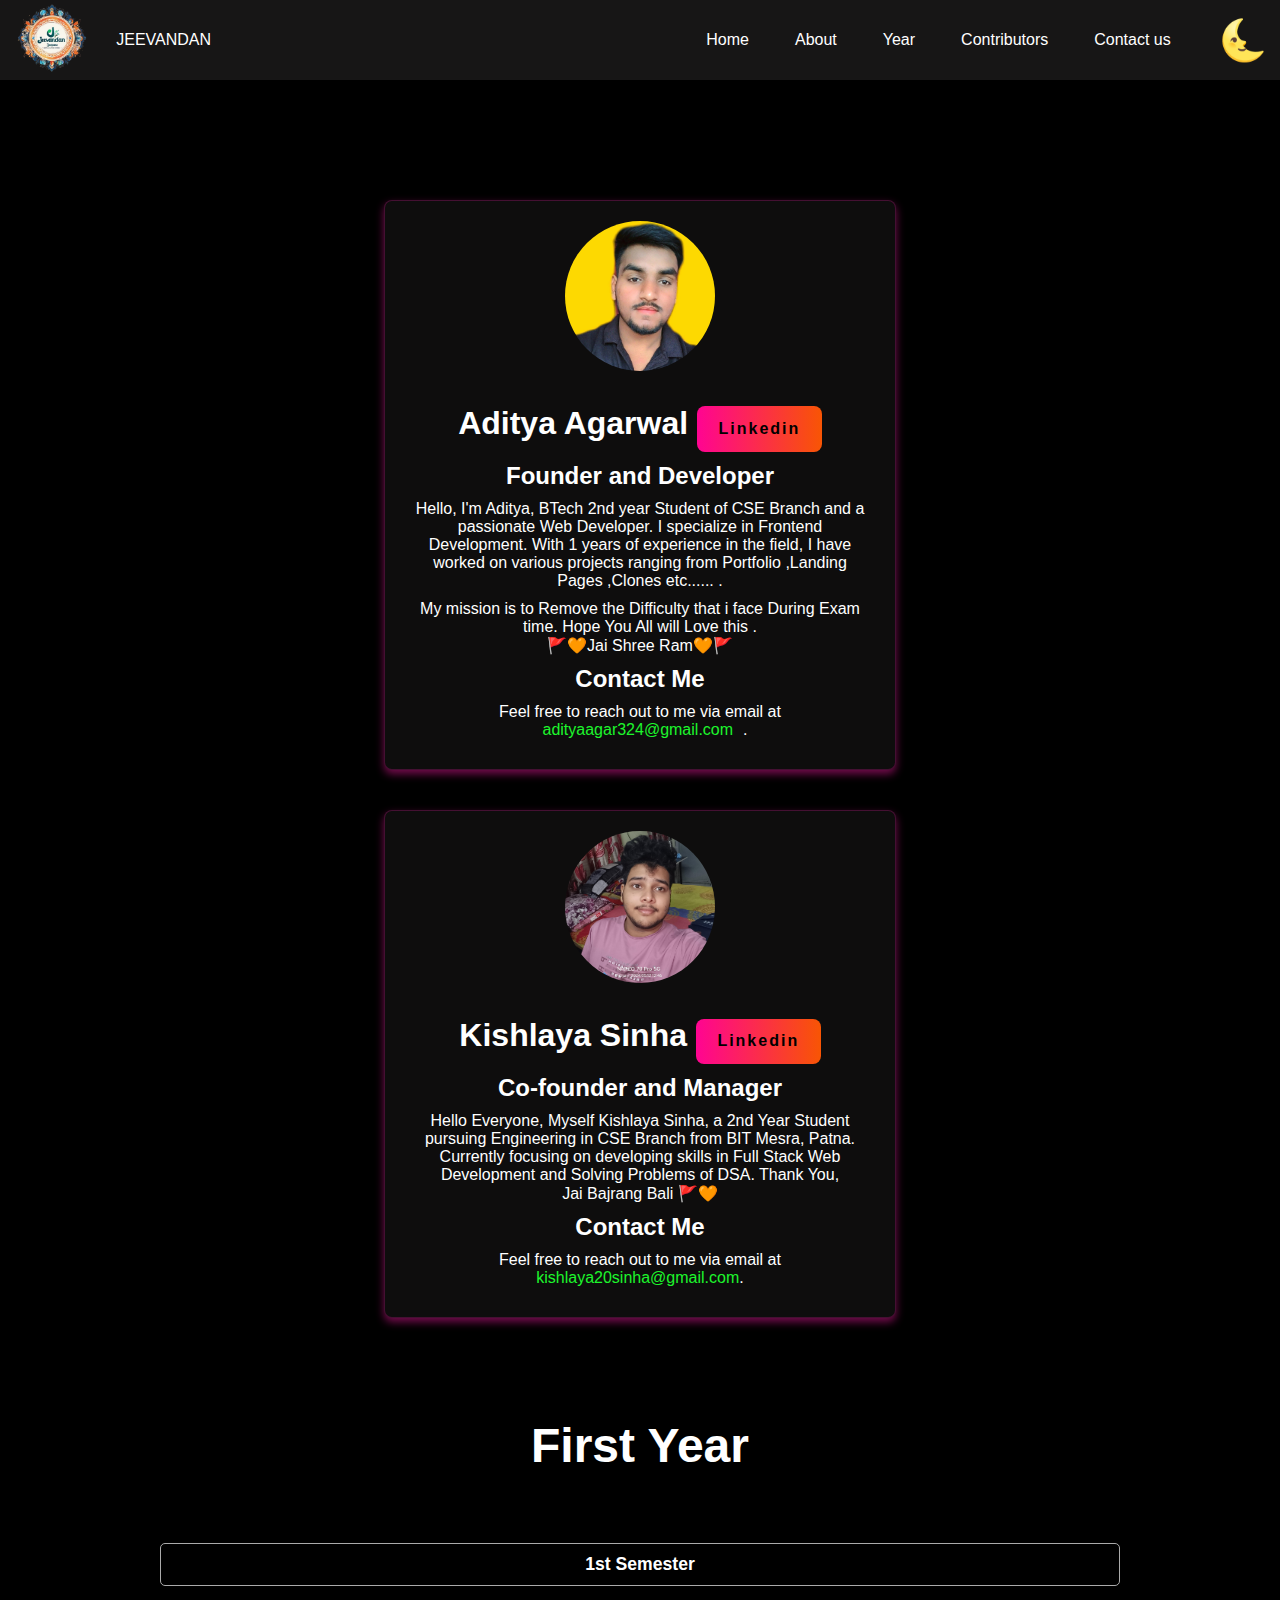
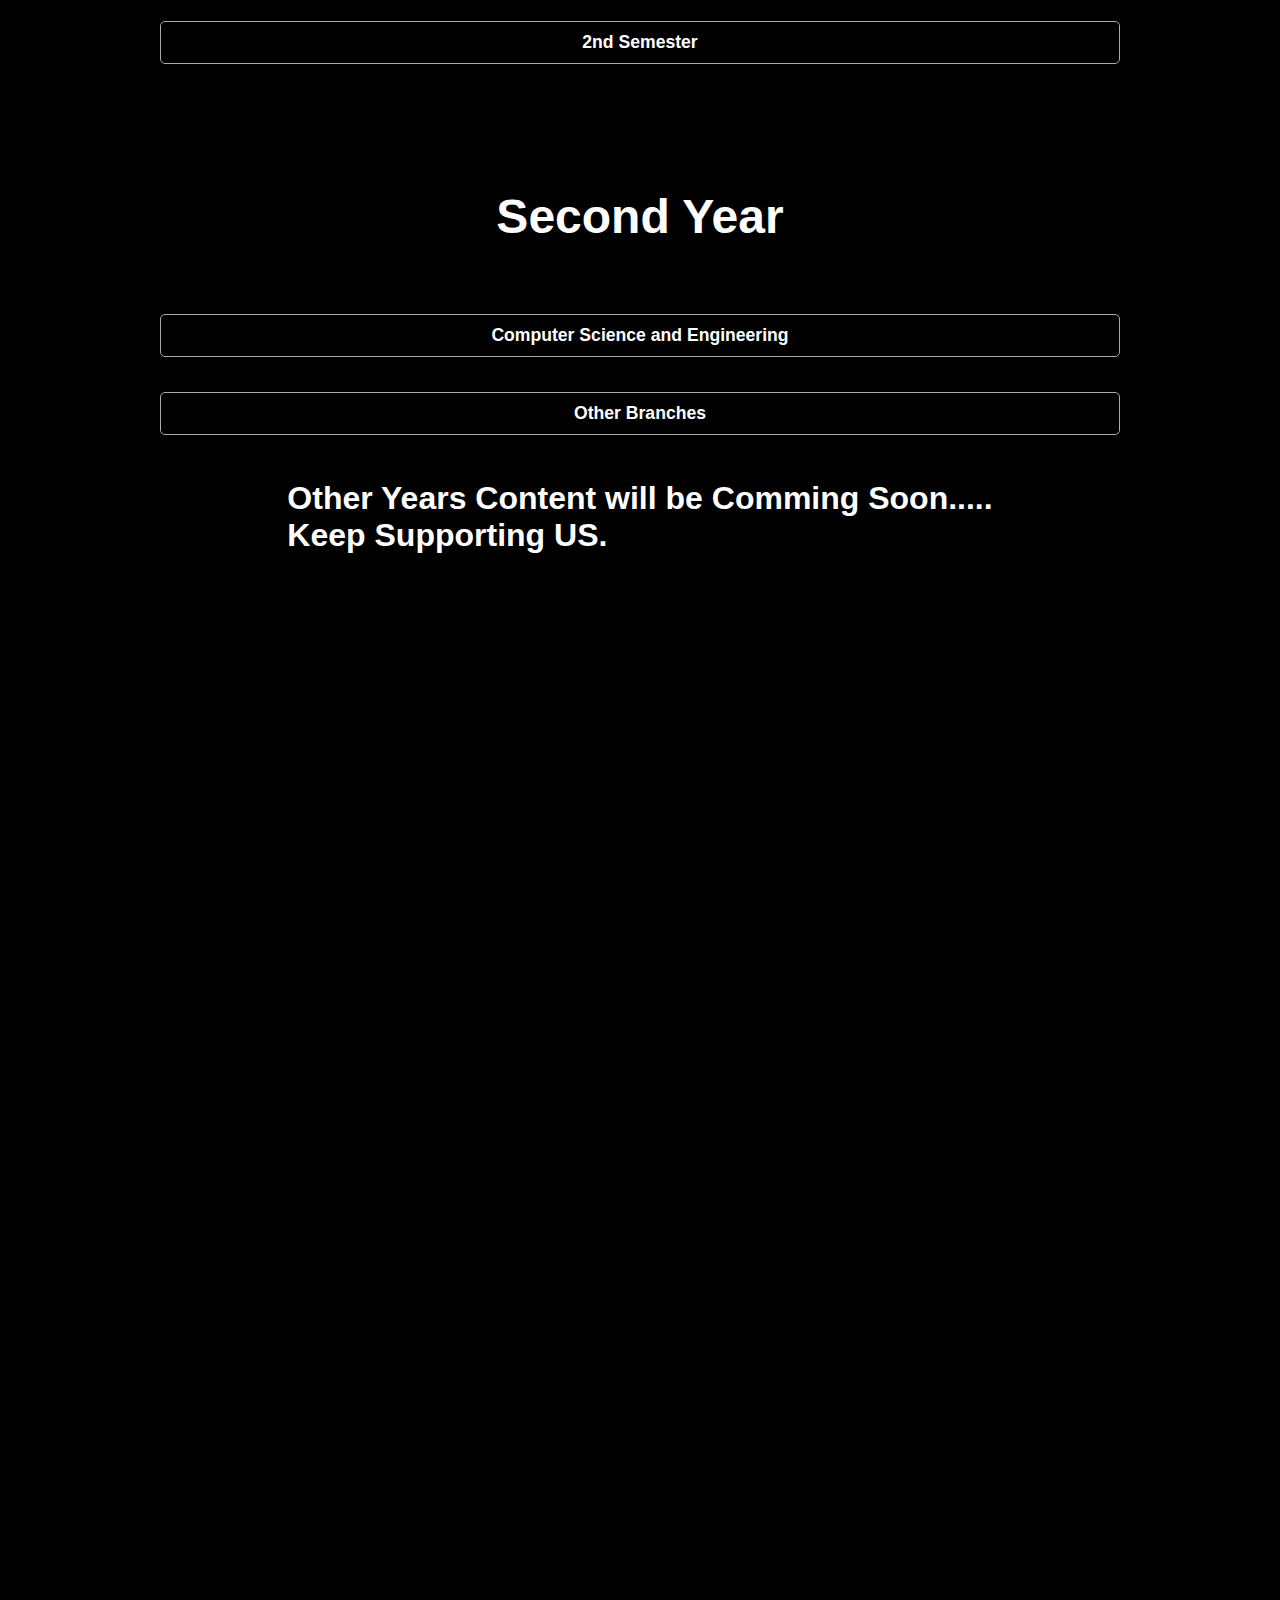
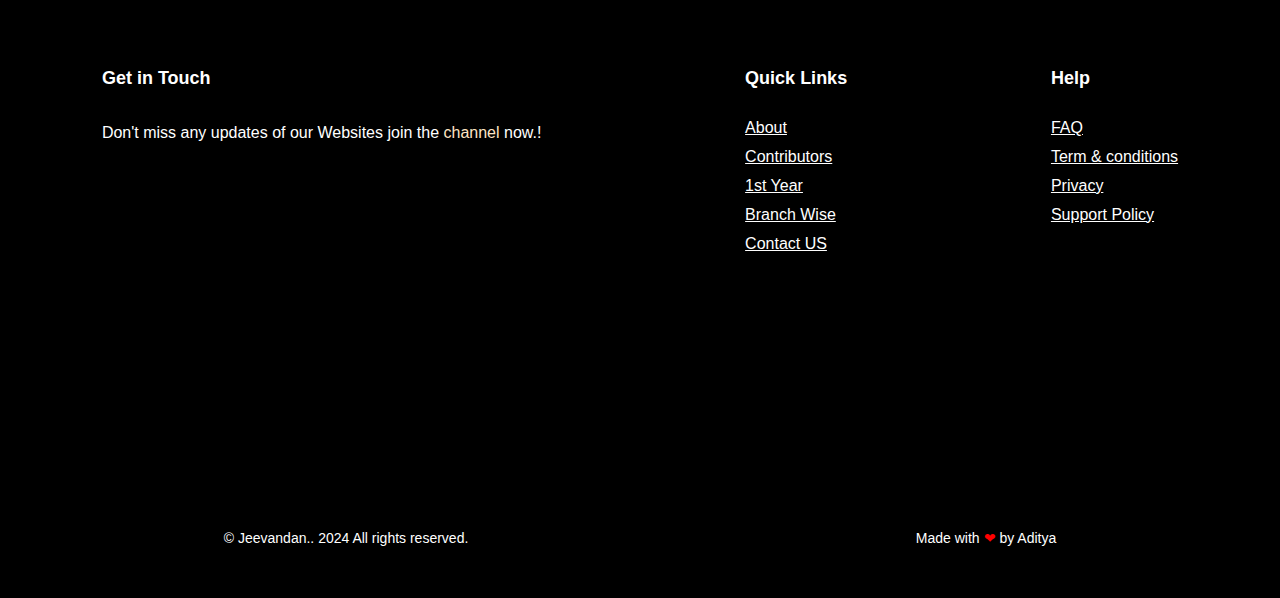
<file: index.html>
<!DOCTYPE html>
<html lang="en">

<head>
    <meta charset="UTF-8">
    <meta name="viewport" content="width=device-width, initial-scale=1.0">
    <title>Jeevandan</title>
    <link rel="stylesheet" href="style.css">
</head>

<body>
    <header>
        <nav>
            <div class="logo">
                <img src="logo.png" alt="Jeevandan Logo">
            </div>
            <div class="left"><a href="/index.html" style="color: white; text-decoration: none;">JEEVANDAN </a></div>
            <div class="right">
                <ul>
                    <li><a href="index.html">Home</li></a>
                    <li><a href="#about3">About</li></a>
                    <li class="dropdown">
                        <a href="#year">Year</a>
                        <div class="dropdown-content">
                            <a href="#firstyear">1st Year</a>
                            <a href="#secondyear">2nd Year</a>
                            <a href="#thirdyear">3rd Year</a>
                            <a href="#fourthyear">4th Year</a>
                        </div>
                    </li>
                    <li><a href="/contributers.html">Contributors</li></a>
                    <li><a href="https://t.me/Jeevandan_bot" target="_blank">Contact us</li></a>
                </ul>
            </div>

            <body class="dark-mode">
                <div class="toggle-container">
                    <div id="emoji" class="emoji">🌜</div>
                </div>


        </nav>
    </header>



    <div id="about3" style=" height: 100px;"></div>
    <div class="about" class="about2">
        <div class="about-container">
            <div class="about-content">
                <div class="about-text">
                    <div class="about-image">
                        <img src="adityaa.jpeg" alt="Person 1">
                    </div>
                    <h1 style="color: white; margin: 10px;">Aditya Agarwal <a
                            href="https://www.linkedin.com/in/adityaagarwal2003/" target="_blank"><button type="button"
                                class="btn clr-white darkblue-purpule">Linkedin</button></a>
                    </h1>
                    <h2 style="color: white; margin: 10px;">Founder and Developer</h2>
                    <p style="color: white; margin: 10px;">Hello, I'm Aditya, BTech 2nd year Student of CSE Branch and a
                        passionate Web Developer. I specialize in Frontend Development. With 1 years of experience in
                        the field, I have worked on various projects ranging from Portfolio ,Landing Pages ,Clones
                        etc...... .</p>
                    <p style="color: white; margin: 10px;">My mission is to Remove the Difficulty that i face During
                        Exam time. Hope You All will Love this . <br>🚩🧡Jai Shree Ram🧡🚩</p>
                    <div class="contact">
                        <h2 style="color: white; margin: 10px;">Contact Me</h2>
                        <p style="color: white; margin: 10px;">Feel free to reach out to me via email at <a
                                style="color: rgb(29, 245, 44); text-decoration: none; margin: 10px;"
                                href="mailto:person1@example.com">adityaagar324@gmail.com</a>.</p>

                    </div>
                </div>
            </div>

        </div>

        <div class="about-container">
            <div class="about-content">
                <div class="about-text">
                    <div class="about-image">
                        <img src="kishlaye.jpg" alt="Person 1">
                    </div>
                    <h1 style="color: white; margin: 10px;">Kishlaya Sinha <a
                            href="https://www.linkedin.com/in/kishlaya-sinha-9134a0211/" target="_blank"><button
                                type="button" class="btn clr-white darkblue-purpule">Linkedin</button></a>
                    </h1>
                    <h2 style="color: white; margin: 10px;">Co-founder and Manager</h2>
                    <p style="color: white; margin: 10px;">Hello Everyone, Myself Kishlaya Sinha, a 2nd Year Student
                        pursuing Engineering in CSE Branch from BIT Mesra, Patna. Currently focusing on developing
                        skills in Full Stack Web Development and Solving Problems of DSA. Thank You,<br> Jai
                        Bajrang Bali 🚩🧡
                    </p>
                    <div class="contact">
                        <h2 style="color: white; margin: 10px;">Contact Me</h2>
                        <p style="color: white; margin: 10px;">Feel free to reach out to me via email at <a
                                style="color: rgb(29, 245, 44); text-decoration: none;"
                                href="mailto:person1@example.com">kishlaya20sinha@gmail.com</a>.</p>

                    </div>
                </div>
            </div>

        </div>
    </div>


    </div>
    <div id="year" style="height: 10px;">


        <div id="firstyear" class="years">
            <h1>First Year</h1>
            <ul id="menu">

                <!-- 1st semester here  -->
                <li class="menu-item">1st Semester
                    <ul class="nested">
                        <li class="openli"><a
                                href="https://t.me/Jeevandan_bot?start=Z2V0LTY3MTQ5NDU0NjE1NjM1LTY4MTUxNjg1MjgxNTQw"
                                class="open" target="_blank">Syllabus</a></li>

                        <!-- Mathematics -->

                        <li class="menu-item" class="sub">(MA 103) Mathematics I
                            <ul class="nested">
                                <li class="menu-item">Sequence And Series
                                    <ul class="nested">
                                        <li class="openli"><a href="" class="open" target="_blank">Notes</a></li>
                                        <li class="openli"><a href="" class="open" target="_blank">Assignment and
                                                Solutions</a></li>
                                        <li class="openli"><a href="" class="open" target="_blank">Miscellaneous</a>
                                        </li>
                                    </ul>
                                </li>
                                <li class="menu-item">Matrices
                                    <ul class="nested">
                                        <li class="openli"><a href="" class="open" target="_blank">Notes</a></li>
                                        <li class="openli"><a href="" class="open" target="_blank">Assignment and
                                                Solutions</a></li>
                                        <li class="openli"><a href="" class="open" target="_blank">Miscellaneous</a>
                                        </li>
                                    </ul>
                                </li>
                                <li class="menu-item">Advance Differential Calculus
                                    <ul class="nested">
                                        <li class="openli"><a href="" class="open" target="_blank">Notes</a></li>
                                        <li class="openli"><a href="" class="open" target="_blank">Assignment and
                                                Solutions</a></li>
                                        <li class="openli"><a href="" class="open" target="_blank">Miscellaneous</a>
                                        </li>
                                    </ul>
                                </li>
                                <li class="menu-item">Advance Integral Calculus
                                    <ul class="nested">
                                        <li class="openli"><a href="" class="open" target="_blank">Notes</a></li>
                                        <li class="openli"><a href="" class="open" target="_blank">Assignment and
                                                Solutions</a></li>
                                        <li class="openli"><a href="" class="open" target="_blank">Miscellaneous</a>
                                        </li>
                                    </ul>
                                </li>
                                <li class="menu-item">Vector Calculus
                                    <ul class="nested">
                                        <li class="openli"><a href="" class="open" target="_blank">Notes</a></li>
                                        <li class="openli"><a href="" class="open" target="_blank">Assignment and
                                                Solutions</a></li>
                                        <li class="openli"><a href="" class="open" target="_blank">Miscellaneous</a>
                                        </li>
                                    </ul>
                                </li>
                            </ul>
                        </li>

                        <!-- Mechanical -->

                        <li class="menu-item">(ME 101) Basics of Mechanical Engineering
                            <ul class="nested">
                                <li class="menu-item">System of Forces and Structure Mechanics
                                    <ul class="nested">
                                        <li class="openli"><a href="" class="open" target="_blank">Notes</a></li>
                                        <li class="openli"><a href="" class="open" target="_blank">Assignment and
                                                Solutions</a></li>

                                        <li class="openli"><a href="" class="open" target="_blank">Miscellaneous</a>
                                        </li>
                                    </ul>
                                </li>
                                <li class="menu-item">Kinematics & Kinetics of rigid bodies
                                    <ul class="nested">
                                        <li class="openli"><a href="" class="open" target="_blank">Notes</a></li>
                                        <li class="openli"><a href="" class="open" target="_blank">Assignment and
                                                Solutions</a></li>

                                        <li class="openli"><a href="" class="open" target="_blank">Miscellaneous</a>
                                        </li>
                                    </ul>
                                </li>
                                <li class="menu-item">Friction and Vibration
                                    <ul class="nested">
                                        <li class="openli"><a href="" class="open" target="_blank">Notes</a></li>
                                        <li class="openli"><a href="" class="open" target="_blank">Assignment and
                                                Solutions</a></li>

                                        <li class="openli"><a href="" class="open" target="_blank">Miscellaneous</a>
                                        </li>
                                    </ul>
                                </li>
                                <li class="menu-item">Boilers and Internal Combustion Engine:
                                    <ul class="nested">
                                        <li class="openli"><a href="" class="open" target="_blank">Notes</a></li>
                                        <li class="openli"><a href="" class="open" target="_blank">Assignment and
                                                Solutions</a></li>

                                        <li class="openli"><a href="" class="open" target="_blank">Miscellaneous</a>
                                        </li>
                                    </ul>
                                </li>
                                <li class="menu-item">Non-Conventional Energy and their resources:
                                    <ul class="nested">
                                        <li class="openli"><a href="" class="open" target="_blank">Notes</a></li>
                                        <li class="openli"><a href="" class="open" target="_blank">Assignment and
                                                Solutions</a></li>

                                        <li class="openli"><a href="" class="open" target="_blank">Miscellaneous</a>
                                        </li>
                                    </ul>
                                </li>
                                <li class="openli"><a
                                        href="https://t.me/Jeevandan_bot?start=Z2V0LTgxMTgwNjgzOTM4MzA1LTgzMTg1MTQ1MjcwMTE1"
                                        class="open" target="_blank">Mid Sem PYQ</a></li>
                                <li class="openli"><a
                                        href="https://t.me/Jeevandan_bot?start=Z2V0LTg0MTg3Mzc1OTM2MDIwLTg2MTkxODM3MjY3ODMw"
                                        class="open" target="_blank">End Sem PYQ</a></li>
                            </ul>
                        </li>

                        <!-- Chemistry -->
                        <li class="menu-item">(CH 101) Chemistry
                            <ul class="nested">
                                <li class="menu-item">Chemical Bonding
                                    <ul class="nested">
                                        <li class="openli"><a href="" class="open" target="_blank">Notes</a></li>
                                        <li class="openli"><a href="" class="open" target="_blank">Assignment and
                                                Solutions</a></li>
                                        <li class="openli"><a href="" class="open" target="_blank">Miscellaneous</a>
                                        </li>
                                    </ul>
                                </li>
                                <li class="menu-item">Organic Structure and Stereochemistry
                                    <ul class="nested">
                                        <li class="openli"><a href="" class="open" target="_blank">Notes</a></li>
                                        <li class="openli"><a href="" class="open" target="_blank">Assignment and
                                                Solutions</a></li>

                                        <li class="openli"><a href="" class="open" target="_blank">Miscellaneous</a>
                                        </li>
                                    </ul>
                                </li>
                                <li class="menu-item">Kinetics and Catalysis
                                    <ul class="nested">
                                        <li class="openli"><a href="" class="open" target="_blank">Notes</a></li>
                                        <li class="openli"><a href="" class="open" target="_blank">Assignment and
                                                Solutions</a></li>

                                        <li class="openli"><a href="" class="open" target="_blank">Miscellaneous</a>
                                        </li>
                                    </ul>
                                </li>
                                <li class="menu-item">Spectroscopic Techniques
                                    <ul class="nested">
                                        <li class="openli"><a href="" class="open" target="_blank">Notes</a></li>
                                        <li class="openli"><a href="" class="open" target="_blank">Assignment and
                                                Solutions</a></li>

                                        <li class="openli"><a href="" class="open" target="_blank">Miscellaneous</a>
                                        </li>
                                    </ul>
                                </li>
                                <li class="menu-item">Phase and Chemical equilibrium
                                    <ul class="nested">
                                        <li class="openli"><a href="" class="open" target="_blank">Notes</a></li>
                                        <li class="openli"><a href="" class="open" target="_blank">Assignment and
                                                Solutions</a></li>
                                        >
                                        <li class="openli"><a href="" class="open" target="_blank">Miscellaneous</a>
                                        </li>
                                    </ul>
                                </li>
                                <li class="openli"><a
                                        href="https://t.me/Jeevandan_bot?start=Z2V0LTg3MTk0MDY3OTMzNzM1LTkyMjA1MjIxMjYzMjYw"
                                        class="open" target="_blank">Mid Sem PYQ</a></li>
                                <li class="openli"><a
                                        href="https://t.me/Jeevandan_bot?start=Z2V0LTkzMjA3NDUxOTI5MTY1LTk4MjE4NjA1MjU4Njkw"
                                        class="open" target="_blank">End Sem PYQ</a></li>
                            </ul>
                        </li>

                        <!-- ece -->
                        <li class="menu-item">(EC 101) Basics of Electronics & Communication Engineering
                            <ul class="nested">
                                <li class="menu-item">Diodes and Applications
                                    <ul class="nested">
                                        <li class="openli"><a href="" class="open" target="_blank">Notes</a></li>
                                        <li class="openli"><a href="" class="open" target="_blank">Assignment and
                                                Solutions</a></li>
                                        <li class="openli"><a href="" class="open" target="_blank">Miscellaneous</a>
                                        </li>
                                    </ul>
                                </li>
                                <li class="menu-item">Bipolar Junction Transistors (BJT) , MOSFET , JFET
                                    <ul class="nested">
                                        <li class="openli"><a href="" class="open" target="_blank">Notes</a></li>
                                        <li class="openli"><a href="" class="open" target="_blank">Assignment and
                                                Solutions</a></li>
                                        <li class="openli"><a href="" class="open" target="_blank">Miscellaneous</a>
                                        </li>
                                    </ul>
                                </li>
                                <li class="menu-item">Sinusoidal Oscillators and Operational Amplifiers
                                    <ul class="nested">
                                        <li class="openli"><a href="" class="open" target="_blank">Notes</a></li>
                                        <li class="openli"><a href="" class="open" target="_blank">Assignment and
                                                Solutions</a></li>
                                        <li class="openli"><a href="" class="open" target="_blank">Miscellaneous</a>
                                        </li>
                                    </ul>
                                </li>
                                <li class="menu-item">Logic Gates and Boolean algebra
                                    <ul class="nested">
                                        <li class="openli"><a href="" class="open" target="_blank">Notes</a></li>
                                        <li class="openli"><a href="" class="open" target="_blank">Assignment and
                                                Solutions</a></li>
                                        <li class="openli"><a href="" class="open" target="_blank">Miscellaneous</a>
                                        </li>
                                    </ul>
                                </li>
                                <li class="menu-item">Electronic communication
                                    <ul class="nested">
                                        <li class="openli"><a href="" class="open" target="_blank">Notes</a></li>
                                        <li class="openli"><a href="" class="open" target="_blank">Assignment and
                                                Solutions</a></li>
                                        <li class="openli"><a href="" class="open" target="_blank">Miscellaneous</a>
                                        </li>
                                    </ul>
                                </li>
                                <li class="openli"><a
                                        href="https://t.me/Jeevandan_bot?start=Z2V0LTcxMTU4Mzc3Mjc5MjU1LTc0MTY1MDY5Mjc2OTcw"
                                        class="open" target="_blank">Mid Sem PYQ</a></li>
                                <li class="openli"><a
                                        href="https://t.me/Jeevandan_bot?start=Z2V0LTc1MTY3Mjk5OTQyODc1LTgwMTc4NDUzMjcyNDAw"
                                        class="open" target="_blank">End Sem PYQ</a></li>
                            </ul>
                        </li>

                    </ul>
                </li>

                <!-- 2nd semester from here  -->

                <li class="menu-item">2nd Semester
                    <ul class="nested">
                        <li class="openli"><a
                                href="https://t.me/Jeevandan_bot?start=Z2V0LTY5MTUzOTE1OTQ3NDQ1LTcwMTU2MTQ2NjEzMzUw"
                                class="open" target="_blank">Syllabus</a></li>
                        <!-- Mathematics -->
                        <li class="menu-item">(MA 107) Mathematics II
                            <ul class="nested">
                                <li class="menu-item">Ordinary Differential Equations I
                                    <ul class="nested">
                                        <li class="openli"><a href="https://t.me/Jeevandan_bot?start=Z2V0LTE2NTM2ODA1OTg3NDMyNQ" class="open" target="_blank">Notes</a></li>
                                        <li class="openli"><a href="https://t.me/Jeevandan_bot?start=Z2V0LTE0NTMyMzQ0NjU1NjIyNS0xNDczMjc5MDc4ODgwMzU" class="open" target="_blank">Assignment and
                                                Solutions</a></li>
                                        <li class="openli"><a href="" class="open" target="_blank">Miscellaneous</a>
                                        </li>
                                    </ul>
                                </li>
                                <li class="menu-item">Ordinary Differential Equations II
                                    <ul class="nested">
                                        <li class="openli"><a href="https://t.me/Jeevandan_bot?start=Z2V0LTE2MTM1OTEzNzIxMDcwNS0xNjIzNjEzNjc4NzY2MTA" class="open" target="_blank">Notes</a></li>
                                        <li class="openli"><a href="https://t.me/Jeevandan_bot?start=Z2V0LTE0ODMzMDEzODU1Mzk0MC0xNTAzMzQ1OTk4ODU3NTA" class="open" target="_blank">Assignment and
                                                Solutions</a></li>
                                        <li class="openli"><a href="" class="open" target="_blank">Miscellaneous</a>
                                        </li>
                                    </ul>
                                </li>
                                <li class="menu-item">Fourier series and Partial Differential Equations
                                    <ul class="nested">
                                        <li class="openli"><a href="https://t.me/Jeevandan_bot?start=Z2V0LTEyNzI4MzI5NDU2OTkzNS0xMjgyODU1MjUyMzU4NDA" class="open" target="_blank">Notes</a></li>
                                        <li class="openli"><a href="https://t.me/Jeevandan_bot?start=Z2V0LTE1MTMzNjgzMDU1MTY1NS0xNTQzNDM1MjI1NDkzNzA" class="open" target="_blank">Assignment and
                                                Solutions</a></li>
                                        <li class="openli"><a href="" class="open" target="_blank">Miscellaneous</a>
                                        </li>
                                    </ul>
                                </li>
                                <li class="menu-item">Complex Variable-Differentiation & Integration
                                    <ul class="nested">
                                        <li class="openli"><a href="https://t.me/Jeevandan_bot?start=Z2V0LTEyOTI4Nzc1NTkwMTc0NS0xMzAyODk5ODY1Njc2NTA" class="open" target="_blank">Notes</a></li>
                                        <li class="openli"><a href="https://t.me/Jeevandan_bot?start=Z2V0LTE1NTM0NTc1MzIxNTI3NS0xNTczNTAyMTQ1NDcwODU" class="open" target="_blank">Assignment and
                                                Solutions</a></li>
                                        <li class="openli"><a href="" class="open" target="_blank">Miscellaneous</a>
                                        </li>
                                    </ul>
                                </li>
                                <li class="menu-item">Applied Probability
                                    <ul class="nested">
                                        <li class="openli"><a href="https://t.me/Jeevandan_bot?start=Z2V0LTE2NjM3MDI5MDU0MDIzMA" class="open" target="_blank">Notes</a></li>
                                        <li class="openli"><a href="https://t.me/Jeevandan_bot?start=Z2V0LTE1ODM1MjQ0NTIxMjk5MC0xNjAzNTY5MDY1NDQ4MDA" class="open" target="_blank">Assignment and
                                                Solutions</a></li>

                                        <li class="openli"><a href="" class="open" target="_blank">Miscellaneous</a>
                                        </li>
                                    </ul>
                                </li>
                                <li class="openli"><a href="https://t.me/Jeevandan_bot?start=Z2V0LTIyMjQ5NTIwNzgzMDkxMA" class="open" target="_blank">Mid Sem PYQ</a></li>
                                <li class="openli"><a href="https://t.me/Jeevandan_bot?start=Z2V0LTIxNDQ3NzM2MjUwMzY3MC0yMTU0Nzk1OTMxNjk1NzU" class="open" target="_blank">End Sem PYQ</a></li>
                            </ul>
                        </li>
                        <!-- Physics -->
                        <li class="menu-item">(PH 113) Physics
                            <ul class="nested">
                                <li class="menu-item">Physical Optics
                                    <ul class="nested">
                                        <li class="openli"><a href="https://t.me/Jeevandan_bot?start=Z2V0LTEzMjI5NDQ0Nzg5OTQ2MA" class="open" target="_blank">Notes</a></li>
                                        <li class="openli"><a href="" class="open" target="_blank">Assignment and
                                                Solutions</a></li>

                                        <li class="openli"><a href="" class="open" target="_blank">Miscellaneous</a>
                                        </li>
                                    </ul>
                                </li>
                                <li class="menu-item">Electromagnetic Theory
                                    <ul class="nested">
                                        <li class="openli"><a href="https://t.me/Jeevandan_bot?start=Z2V0LTEzNDI5ODkwOTIzMTI3MA" class="open" target="_blank">Notes</a></li>
                                        <li class="openli"><a href="" class="open" target="_blank">Assignment and
                                                Solutions</a></li>

                                        <li class="openli"><a href="" class="open" target="_blank">Miscellaneous</a>
                                        </li>
                                    </ul>
                                </li>
                                <li class="menu-item">Special Theory of Relativity
                                    <ul class="nested">
                                        <li class="openli"><a href="https://t.me/Jeevandan_bot?start=Z2V0LTEzMzI5NjY3ODU2NTM2NQ" class="open" target="_blank">Notes</a></li>
                                        <li class="openli"><a href="" class="open" target="_blank">Assignment and
                                                Solutions</a></li>

                                        <li class="openli"><a href="" class="open" target="_blank">Miscellaneous</a>
                                        </li>
                                    </ul>
                                </li>
                                <li class="menu-item">Quantum Mechanics
                                    <ul class="nested">
                                        <li class="openli"><a href="https://t.me/Jeevandan_bot?start=Z2V0LTEyMTI2OTkxMDU3NDUwNS0xMjIyNzIxNDEyNDA0MTA" class="open" target="_blank">Notes</a></li>
                                        <li class="openli"><a href="" class="open" target="_blank">Assignment and
                                                Solutions</a></li>

                                        <li class="openli"><a href="" class="open" target="_blank">Miscellaneous</a>
                                        </li>
                                    </ul>
                                </li>
                                <li class="menu-item">Modern Physics
                                    <ul class="nested">
                                        <li class="openli"><a href="https://t.me/Jeevandan_bot?start=Z2V0LTEzNTMwMTEzOTg5NzE3NQ" class="open" target="_blank">Notes</a></li>
                                        <li class="openli"><a href="" class="open" target="_blank">Assignment and
                                                Solutions</a></li>

                                        <li class="openli"><a href="" class="open" target="_blank">Miscellaneous</a>
                                        </li>
                                    </ul>
                                </li>
                                <li class="openli"><a href="https://t.me/Jeevandan_bot?start=Z2V0LTIxNzQ4NDA1NDUwMTM4NS0yMTg0ODYyODUxNjcyOTA" class="open" target="_blank">Mid Sem PYQ</a></li>
                                <li class="openli"><a href="https://t.me/Jeevandan_bot?start=Z2V0LTIyMDQ5MDc0NjQ5OTEwMC0yMjE0OTI5NzcxNjUwMDU" class="open" target="_blank">End Sem PYQ</a></li>
                            </ul>
                        </li>
                        <!-- pps -->
                        <li class="menu-item">(CS101) Programming for Problem Solving
                            <ul class="nested">
                                <li class="menu-item">Introduction to Programming
                                    <ul class="nested">
                                        <li class="openli"><a href="https://t.me/Jeevandan_bot?start=Z2V0LTEwNDIzMTk4OTI1NDEyMA" class="open" target="_blank">Notes</a></li>
                                        <li class="openli"><a href="https://t.me/Jeevandan_bot?start=Z2V0LTE3MDM3OTIxMzIwMzg1MC0xODE0MDM3NTA1Mjg4MDU" class="open" target="_blank">Assignment and
                                                Solutions</a></li>

                                        <li class="openli"><a href="" class="open" target="_blank">Miscellaneous</a>
                                        </li>
                                    </ul>
                                </li>
                                <li class="menu-item">Conditional and Loops
                                    <ul class="nested">
                                        <li class="openli"><a href="https://t.me/Jeevandan_bot?start=Z2V0LTEwNDIzMTk4OTI1NDEyMA" class="open" target="_blank">Notes</a></li>
                                        <li class="openli"><a href="https://t.me/Jeevandan_bot?start=Z2V0LTE3MDM3OTIxMzIwMzg1MC0xODE0MDM3NTA1Mjg4MDU" class="open" target="_blank">Assignment and
                                                Solutions</a></li>

                                        <li class="openli"><a href="" class="open" target="_blank">Miscellaneous</a>
                                        </li>
                                    </ul>
                                </li>
                                <li class="menu-item">Array Strings and Matrix
                                    <ul class="nested">
                                        <li class="openli"><a href="https://t.me/Jeevandan_bot?start=Z2V0LTEwNTIzNDIxOTkyMDAyNQ" class="open" target="_blank">Notes</a></li>
                                        <li class="openli"><a href="https://t.me/Jeevandan_bot?start=Z2V0LTE3MDM3OTIxMzIwMzg1MC0xODE0MDM3NTA1Mjg4MDU" class="open" target="_blank">Assignment and
                                                Solutions</a></li>

                                        <li class="openli"><a href="" class="open" target="_blank">Miscellaneous</a>
                                        </li>
                                    </ul>
                                </li>
                                <li class="menu-item">Functions and Recursion
                                    <ul class="nested">
                                        <li class="openli"><a href="https://t.me/Jeevandan_bot?start=Z2V0LTEwNTIzNDIxOTkyMDAyNQ" class="open" target="_blank">Notes</a></li>
                                        <li class="openli"><a href="https://t.me/Jeevandan_bot?start=Z2V0LTE3MDM3OTIxMzIwMzg1MC0xODE0MDM3NTA1Mjg4MDU" class="open" target="_blank">Assignment and
                                                Solutions</a></li>

                                        <li class="openli"><a href="" class="open" target="_blank">Miscellaneous</a>
                                        </li>
                                    </ul>
                                </li>
                                <li class="menu-item">Structures and Pointers:
                                    <ul class="nested">
                                        <li class="openli"><a href="https://t.me/Jeevandan_bot?start=Z2V0LTEwNTIzNDIxOTkyMDAyNQ" class="open" target="_blank">Notes</a></li>
                                        <li class="openli"><a href="https://t.me/Jeevandan_bot?start=Z2V0LTE3MDM3OTIxMzIwMzg1MC0xODE0MDM3NTA1Mjg4MDU" class="open" target="_blank">Assignment and
                                                Solutions</a></li>

                                        <li class="openli"><a href="" class="open" target="_blank">Miscellaneous</a>
                                        </li>
                                    </ul>
                                </li>
                                <li class="openli"><a href="" class="open" target="_blank">Mid Sem PYQ</a></li>
                                <li class="openli"><a href="" class="open" target="_blank">End Sem PYQ</a></li>
                            </ul>
                        </li>
                        <!-- Electrical -->
                        <li class="menu-item">(EE 101) Basics of Electrical Engineering
                            <ul class="nested">
                                <li class="menu-item">D.C. and Magnetic Circuits
                                    <ul class="nested">
                                        <li class="openli"><a href="https://t.me/Jeevandan_bot?start=Z2V0LTExMjI0OTgzNDU4MTM2MA" class="open" target="_blank">Notes</a></li>
                                        <li class="openli"><a href="" class="open" target="_blank">Assignment and
                                                Solutions</a></li>

                                        <li class="openli"><a href="" class="open" target="_blank">Miscellaneous</a>
                                        </li>
                                    </ul>
                                </li>
                                <li class="menu-item">Single-phase AC Circuits
                                    <ul class="nested">
                                        <li class="openli"><a href="https://t.me/Jeevandan_bot?start=Z2V0LTExNTI1NjUyNjU3OTA3NQ" class="open" target="_blank">Notes</a></li>
                                        <li class="openli"><a href="" class="open" target="_blank">Assignment and
                                                Solutions</a></li>

                                        <li class="openli"><a href="" class="open" target="_blank">Miscellaneous</a>
                                        </li>
                                    </ul>
                                </li>
                                <li class="menu-item">Three-Phase Circuits
                                    <ul class="nested">
                                        <li class="openli"><a href="https://t.me/Jeevandan_bot?start=Z2V0LTExMzI1MjA2NTI0NzI2NQ" class="open" target="_blank">Notes</a></li>
                                        <li class="openli"><a href="" class="open" target="_blank">Assignment and
                                                Solutions</a></li>

                                        <li class="openli"><a href="" class="open" target="_blank">Miscellaneous</a>
                                        </li>
                                    </ul>
                                </li>
                                <li class="menu-item">Circuit Theorems and Coupled Circuits
                                    <ul class="nested">
                                        <li class="openli"><a href="https://t.me/Jeevandan_bot?start=Z2V0LTExNDI1NDI5NTkxMzE3MA" class="open" target="_blank">Notes</a></li>
                                        <li class="openli"><a href="" class="open" target="_blank">Assignment and
                                                Solutions</a></li>

                                        <li class="openli"><a href="" class="open" target="_blank">Miscellaneous</a>
                                        </li>
                                    </ul>
                                </li>
                                <li class="menu-item">Working principles of AC
                                    <ul class="nested">
                                        <li class="openli"><a href="https://t.me/Jeevandan_bot?start=Z2V0LTExNjI1ODc1NzI0NDk4MA" class="open" target="_blank">Notes</a></li>
                                        <li class="openli"><a href="" class="open" target="_blank">Assignment and
                                                Solutions</a></li>

                                        <li class="openli"><a href="" class="open" target="_blank">Miscellaneous</a>
                                        </li>
                                    </ul>
                                </li>
                                <li class="openli"><a href="" class="open" target="_blank">Mid Sem PYQ</a></li>
                                <li class="openli"><a href="" class="open" target="_blank">End Sem PYQ</a></li>
                            </ul>
                        </li>



                        <li class="menu-item">PE(101) Workshop Practices (PS:- bhai Subject code with proper name likhna ni to....)
                            <ul class="nested">
                   
                                        <li class="openli"><a href="https://t.me/Jeevandan_bot?start=Z2V0LTE5MzQzMDUxODUxOTY2NQ" class="open" target="_blank">Carpentry shop</a></li>
                                        <li class="openli"><a href="https://t.me/Jeevandan_bot?start=Z2V0LTE5NDQzMjc0OTE4NTU3MA" class="open" target="_blank">Milling Machine</a></li>
                                        <li class="openli"><a href="https://t.me/Jeevandan_bot?start=Z2V0LTE4NzQxNzEzNDUyNDIzNS0xODg0MTkzNjUxOTAxNDA" class="open" target="_blank">Welding shop</a></li>
                                        <li class="openli"><a href="https://t.me/Jeevandan_bot?start=Z2V0LTE5NjQzNzIxMDUxNzM4MA" class="open" target="_blank">Lathe Machine</a></li>
                                        <li class="openli"><a href="https://t.me/Jeevandan_bot?start=Z2V0LTE5NzQzOTQ0MTE4MzI4NQ" class="open" target="_blank">Fitting shop</a></li>
                            </ul>         
                         </li>
                                    
                                    <li class="menu-item">Physics LAB
                                        <ul class="nested">
                                            <li class="openli"><a href="https://t.me/Jeevandan_bot?start=Z2V0LTIwNTQ1NzI4NjUxMDUyNQ" class="open" target="_blank">Biot Savart Expriment</a></li>
                                            <li class="openli"><a href="https://t.me/Jeevandan_bot?start=Z2V0LTIwNjQ1OTUxNzE3NjQzMA" class="open" target="_blank">Carey Foster Bridge Expriment</a></li>
                                            <li class="openli"><a href="https://t.me/Jeevandan_bot?start=Z2V0LTIwNzQ2MTc0Nzg0MjMzNQ" class="open" target="_blank">CRO Expriment</a></li>
                                            <li class="openli"><a href="https://t.me/Jeevandan_bot?start=Z2V0LTIwODQ2Mzk3ODUwODI0MA" class="open" target="_blank">Sonometer Expriment</a></li>
                                            <li class="openli"><a href="https://t.me/Jeevandan_bot?start=Z2V0LTIwOTQ2NjIwOTE3NDE0NQ" class="open" target="_blank">Diffraction Using Grating Element Expriment</a></li>
                                            <li class="openli"><a href="https://t.me/Jeevandan_bot?start=Z2V0LTIxMDQ2ODQzOTg0MDA1MA" class="open" target="_blank">Newtons Ring Expriment</a></li>
                                        </ul>  
                                        </li>  

                        <li class="menu-item">PPS LAB
                            <ul class="nested">
                                <li class="openli"><a href="https://t.me/Jeevandan_bot?start=Z2V0LTE3MDM3OTIxMzIwMzg1MC0xODE0MDM3NTA1Mjg4MDU" class="open" target="_blank">Assignment and
                                    Solutions</a></li>
                                </ul>  
                        </li>
                        <li class="menu-item">BIOLOGY and COMMUNICATION SKILLS 😂😂😂
                            <ul class="nested">
                                <li class="openli">Class Join karke chhor dena Attendece ban jayega and marks bhi accha mil he jayega 1 din pehle padhke bhi <br> jokes aside:- bio ka quiz online hota h (hehe raja ji raha ni jaa rha tadap he eshe hai) aur mid sem end sem offline hota hai <br> Communication skill ka sirf ek he exam hota h end me wo bhi online he dena hai but class but baith ke phone se baaki tumlog khud samjhdar ho 🌚🌚🙊🙊</a></li>
                                </ul>  
                        </li>
                        <li class="menu-item">PT Games And NSS 
                            <ul class="nested">
                                <li class="openli">NSS me Chill rho sabko badhiya no. milta hai bina utna mehnat ke <br> Pt games walo be ready to work hard aur late mt hona ni to 4 round pura ground ka </li>
                                </ul>  
                        </li>
                    </ul>
                </li>
            </ul>
        </div>


        <div id="secondyear" class="years">
            <h1>Second Year</h1>
            <ul id="menu">

                <!-- computer science and Engineering -->


                <li class="menu-item" class="sub">Computer Science and Engineering
                    <ul class="nested">

                        <!-- 3rd semester here  -->
                        <li class="menu-item">3th Semester
                            <ul class="nested">
                                <li class="openli"><a href="" class="open" target="_blank">Syllabus</a></li>
                                <!-- Mathematics -->
                                <li class="menu-item">(MA 107) Mathematics II
                                    <ul class="nested">
                                        <li class="menu-item">Ordinary Differential Equations I
                                            <ul class="nested">
                                                <li class="openli"><a href="" class="open" target="_blank">Notes</a>
                                                </li>
                                                <li class="openli"><a href="" class="open" target="_blank">Assignment
                                                        and
                                                        Solutions</a></li>
                                                <li class="openli"><a href="" class="open" target="_blank">Mid Sem
                                                        PYQ</a></li>
                                                <li class="openli"><a href="" class="open" target="_blank">End Sem
                                                        PYQ</a></li>
                                                <li class="openli"><a href="" class="open"
                                                        target="_blank">Miscellaneous</a></li>
                                            </ul>
                                        </li>
                                        <li class="menu-item">Ordinary Differential Equations II
                                            <ul class="nested">
                                                <li class="openli"><a href="" class="open" target="_blank">Notes</a>
                                                </li>
                                                <li class="openli"><a href="" class="open" target="_blank">Assignment
                                                        and
                                                        Solutions</a></li>
                                                <li class="openli"><a href="" class="open" target="_blank">Mid Sem
                                                        PYQ</a></li>
                                                <li class="openli"><a href="" class="open" target="_blank">End Sem
                                                        PYQ</a></li>
                                                <li class="openli"><a href="" class="open"
                                                        target="_blank">Miscellaneous</a></li>
                                            </ul>
                                        </li>
                                        <li class="menu-item">Fourier series and Partial Differential Equations
                                            <ul class="nested">
                                                <li class="openli"><a href="" class="open" target="_blank">Notes</a>
                                                </li>
                                                <li class="openli"><a href="" class="open" target="_blank">Assignment
                                                        and
                                                        Solutions</a></li>
                                                <li class="openli"><a href="" class="open" target="_blank">Mid Sem
                                                        PYQ</a></li>
                                                <li class="openli"><a href="" class="open" target="_blank">End Sem
                                                        PYQ</a></li>
                                                <li class="openli"><a href="" class="open"
                                                        target="_blank">Miscellaneous</a></li>
                                            </ul>
                                        </li>
                                        <li class="menu-item">Complex Variable-Differentiation & Integration
                                            <ul class="nested">
                                                <li class="openli"><a href="" class="open" target="_blank">Notes</a>
                                                </li>
                                                <li class="openli"><a href="" class="open" target="_blank">Assignment
                                                        and
                                                        Solutions</a></li>
                                                <li class="openli"><a href="" class="open" target="_blank">Mid Sem
                                                        PYQ</a></li>
                                                <li class="openli"><a href="" class="open" target="_blank">End Sem
                                                        PYQ</a></li>
                                                <li class="openli"><a href="" class="open"
                                                        target="_blank">Miscellaneous</a></li>
                                            </ul>
                                        </li>
                                        <li class="menu-item">Applied Probability
                                            <ul class="nested">
                                                <li class="openli"><a href="" class="open" target="_blank">Notes</a>
                                                </li>
                                                <li class="openli"><a href="" class="open" target="_blank">Assignment
                                                        and
                                                        Solutions</a></li>
                                                <li class="openli"><a href="" class="open" target="_blank">Mid Sem
                                                        PYQ</a></li>
                                                <li class="openli"><a href="" class="open" target="_blank">End Sem
                                                        PYQ</a></li>
                                                <li class="openli"><a href="" class="open"
                                                        target="_blank">Miscellaneous</a></li>
                                            </ul>
                                        </li>
                                    </ul>
                                </li>
                                <!-- Physics -->
                                <li class="menu-item">(PH 113) Physics
                                    <ul class="nested">
                                        <li class="menu-item">Physical Optics
                                            <ul class="nested">
                                                <li class="openli"><a href="" class="open" target="_blank">Notes</a>
                                                </li>
                                                <li class="openli"><a href="" class="open" target="_blank">Assignment
                                                        and
                                                        Solutions</a></li>

                                                <li class="openli"><a href="" class="open"
                                                        target="_blank">Miscellaneous</a></li>
                                            </ul>
                                        </li>
                                        <li class="menu-item">Electromagnetic Theory
                                            <ul class="nested">
                                                <li class="openli"><a href="" class="open" target="_blank">Notes</a>
                                                </li>
                                                <li class="openli"><a href="" class="open" target="_blank">Assignment
                                                        and
                                                        Solutions</a></li>

                                                <li class="openli"><a href="" class="open"
                                                        target="_blank">Miscellaneous</a></li>
                                            </ul>
                                        </li>
                                        <li class="menu-item">Special Theory of Relativity
                                            <ul class="nested">
                                                <li class="openli"><a href="" class="open" target="_blank">Notes</a>
                                                </li>
                                                <li class="openli"><a href="" class="open" target="_blank">Assignment
                                                        and
                                                        Solutions</a></li>

                                                <li class="openli"><a href="" class="open"
                                                        target="_blank">Miscellaneous</a></li>
                                            </ul>
                                        </li>
                                        <li class="menu-item">Quantum Mechanics
                                            <ul class="nested">
                                                <li class="openli"><a href="" class="open" target="_blank">Notes</a>
                                                </li>
                                                <li class="openli"><a href="" class="open" target="_blank">Assignment
                                                        and
                                                        Solutions</a></li>

                                                <li class="openli"><a href="" class="open"
                                                        target="_blank">Miscellaneous</a></li>
                                            </ul>
                                        </li>
                                        <li class="menu-item">Modern Physics
                                            <ul class="nested">
                                                <li class="openli"><a href="" class="open" target="_blank">Notes</a>
                                                </li>
                                                <li class="openli"><a href="" class="open" target="_blank">Assignment
                                                        and
                                                        Solutions</a></li>

                                                <li class="openli"><a href="" class="open"
                                                        target="_blank">Miscellaneous</a></li>
                                            </ul>
                                        </li>
                                        <li class="openli"><a href="" class="open" target="_blank">Mid Sem PYQ</a></li>
                                        <li class="openli"><a href="" class="open" target="_blank">End Sem PYQ</a></li>
                                    </ul>
                                </li>
                                <!-- pps -->
                                <li class="menu-item">(CS101) Programming for Problem Solving
                                    <ul class="nested">
                                        <li class="menu-item">Introduction to Programming
                                            <ul class="nested">
                                                <li class="openli"><a href="" class="open" target="_blank">Notes</a>
                                                </li>
                                                <li class="openli"><a href="" class="open" target="_blank">Assignment
                                                        and
                                                        Solutions</a></li>

                                                <li class="openli"><a href="" class="open"
                                                        target="_blank">Miscellaneous</a></li>
                                            </ul>
                                        </li>
                                        <li class="menu-item">Conditional and Loops
                                            <ul class="nested">
                                                <li class="openli"><a href="" class="open" target="_blank">Notes</a>
                                                </li>
                                                <li class="openli"><a href="" class="open" target="_blank">Assignment
                                                        and
                                                        Solutions</a></li>

                                                <li class="openli"><a href="" class="open"
                                                        target="_blank">Miscellaneous</a></li>
                                            </ul>
                                        </li>
                                        <li class="menu-item">Array Strings and Matrix
                                            <ul class="nested">
                                                <li class="openli"><a href="" class="open" target="_blank">Notes</a>
                                                </li>
                                                <li class="openli"><a href="" class="open" target="_blank">Assignment
                                                        and
                                                        Solutions</a></li>

                                                <li class="openli"><a href="" class="open"
                                                        target="_blank">Miscellaneous</a></li>
                                            </ul>
                                        </li>
                                        <li class="menu-item">Functions and Recursion
                                            <ul class="nested">
                                                <li class="openli"><a href="" class="open" target="_blank">Notes</a>
                                                </li>
                                                <li class="openli"><a href="" class="open" target="_blank">Assignment
                                                        and
                                                        Solutions</a></li>

                                                <li class="openli"><a href="" class="open"
                                                        target="_blank">Miscellaneous</a></li>
                                            </ul>
                                        </li>
                                        <li class="menu-item">Structures and Pointers:
                                            <ul class="nested">
                                                <li class="openli"><a href="" class="open" target="_blank">Notes</a>
                                                </li>
                                                <li class="openli"><a href="" class="open" target="_blank">Assignment
                                                        and
                                                        Solutions</a></li>

                                                <li class="openli"><a href="" class="open"
                                                        target="_blank">Miscellaneous</a></li>
                                            </ul>
                                        </li>
                                        <li class="openli"><a href="" class="open" target="_blank">Mid Sem PYQ</a></li>
                                        <li class="openli"><a href="" class="open" target="_blank">End Sem PYQ</a></li>
                                    </ul>
                                </li>
                                <!-- Electrical -->
                                <li class="menu-item">(EE 101) Basics of Electrical Engineering
                                    <ul class="nested">
                                        <li class="menu-item">D.C. and Magnetic Circuits
                                            <ul class="nested">
                                                <li class="openli"><a href="" class="open" target="_blank">Notes</a>
                                                </li>
                                                <li class="openli"><a href="" class="open" target="_blank">Assignment
                                                        and
                                                        Solutions</a></li>

                                                <li class="openli"><a href="" class="open"
                                                        target="_blank">Miscellaneous</a></li>
                                            </ul>
                                        </li>
                                        <li class="menu-item">Single-phase AC Circuits
                                            <ul class="nested">
                                                <li class="openli"><a href="" class="open" target="_blank">Notes</a>
                                                </li>
                                                <li class="openli"><a href="" class="open" target="_blank">Assignment
                                                        and
                                                        Solutions</a></li>


                                                <li class="openli"><a href="" class="open"
                                                        target="_blank">Miscellaneous</a></li>
                                            </ul>
                                        </li>
                                        <li class="menu-item">Three-Phase Circuits
                                            <ul class="nested">
                                                <li class="openli"><a href="" class="open" target="_blank">Notes</a>
                                                </li>
                                                <li class="openli"><a href="" class="open" target="_blank">Assignment
                                                        and
                                                        Solutions</a></li>

                                                <li class="openli"><a href="" class="open"
                                                        target="_blank">Miscellaneous</a></li>
                                            </ul>
                                        </li>
                                        <li class="menu-item">Circuit Theorems and Coupled Circuits
                                            <ul class="nested">
                                                <li class="openli"><a href="" class="open" target="_blank">Notes</a>
                                                </li>
                                                <li class="openli"><a href="" class="open" target="_blank">Assignment
                                                        and
                                                        Solutions</a></li>

                                                <li class="openli"><a href="" class="open"
                                                        target="_blank">Miscellaneous</a></li>
                                            </ul>
                                        </li>
                                        <li class="menu-item">Working principles of AC
                                            <ul class="nested">
                                                <li class="openli"><a href="" class="open" target="_blank">Notes</a>
                                                </li>
                                                <li class="openli"><a href="" class="open" target="_blank">Assignment
                                                        and
                                                        Solutions</a></li>

                                                <li class="openli"><a href="" class="open"
                                                        target="_blank">Miscellaneous</a></li>
                                            </ul>
                                        </li>

                                    </ul>
                                </li>
                            </ul>
                        </li>

                        <!-- 4th semester from here  -->

                        <li class="menu-item">4th Semester
                            <ul class="nested">
                                <li class="openli"><a href="" class="open" target="_blank">Syllabus</a></li>
                                <!-- Mathematics -->
                                <li class="menu-item">(MA 107) Mathematics II
                                    <ul class="nested">
                                        <li class="menu-item">Ordinary Differential Equations I
                                            <ul class="nested">
                                                <li class="openli"><a href="" class="open" target="_blank">Notes</a>
                                                </li>
                                                <li class="openli"><a href="" class="open" target="_blank">Assignment
                                                        and
                                                        Solutions</a></li>
                                                <li class="openli"><a href="" class="open" target="_blank">Mid Sem
                                                        PYQ</a></li>
                                                <li class="openli"><a href="" class="open" target="_blank">End Sem
                                                        PYQ</a></li>
                                                <li class="openli"><a href="" class="open"
                                                        target="_blank">Miscellaneous</a></li>
                                            </ul>
                                        </li>
                                        <li class="menu-item">Ordinary Differential Equations II
                                            <ul class="nested">
                                                <li class="openli"><a href="" class="open" target="_blank">Notes</a>
                                                </li>
                                                <li class="openli"><a href="" class="open" target="_blank">Assignment
                                                        and
                                                        Solutions</a></li>
                                                <li class="openli"><a href="" class="open" target="_blank">Mid Sem
                                                        PYQ</a></li>
                                                <li class="openli"><a href="" class="open" target="_blank">End Sem
                                                        PYQ</a></li>
                                                <li class="openli"><a href="" class="open"
                                                        target="_blank">Miscellaneous</a></li>
                                            </ul>
                                        </li>
                                        <li class="menu-item">Fourier series and Partial Differential Equations
                                            <ul class="nested">
                                                <li class="openli"><a href="" class="open" target="_blank">Notes</a>
                                                </li>
                                                <li class="openli"><a href="" class="open" target="_blank">Assignment
                                                        and
                                                        Solutions</a></li>
                                                <li class="openli"><a href="" class="open" target="_blank">Mid Sem
                                                        PYQ</a></li>
                                                <li class="openli"><a href="" class="open" target="_blank">End Sem
                                                        PYQ</a></li>
                                                <li class="openli"><a href="" class="open"
                                                        target="_blank">Miscellaneous</a></li>
                                            </ul>
                                        </li>
                                        <li class="menu-item">Complex Variable-Differentiation & Integration
                                            <ul class="nested">
                                                <li class="openli"><a href="" class="open" target="_blank">Notes</a>
                                                </li>
                                                <li class="openli"><a href="" class="open" target="_blank">Assignment
                                                        and
                                                        Solutions</a></li>
                                                <li class="openli"><a href="" class="open" target="_blank">Mid Sem
                                                        PYQ</a></li>
                                                <li class="openli"><a href="" class="open" target="_blank">End Sem
                                                        PYQ</a></li>
                                                <li class="openli"><a href="" class="open"
                                                        target="_blank">Miscellaneous</a></li>
                                            </ul>
                                        </li>
                                        <li class="menu-item">Applied Probability
                                            <ul class="nested">
                                                <li class="openli"><a href="" class="open" target="_blank">Notes</a>
                                                </li>
                                                <li class="openli"><a href="" class="open" target="_blank">Assignment
                                                        and
                                                        Solutions</a></li>
                                                <li class="openli"><a href="" class="open" target="_blank">Mid Sem
                                                        PYQ</a></li>
                                                <li class="openli"><a href="" class="open" target="_blank">End Sem
                                                        PYQ</a></li>
                                                <li class="openli"><a href="" class="open"
                                                        target="_blank">Miscellaneous</a></li>
                                            </ul>
                                        </li>
                                    </ul>
                                </li>
                                <!-- Physics -->
                                <li class="menu-item">(PH 113) Physics
                                    <ul class="nested">
                                        <li class="menu-item">Physical Optics
                                            <ul class="nested">
                                                <li class="openli"><a href="" class="open" target="_blank">Notes</a>
                                                </li>
                                                <li class="openli"><a href="" class="open" target="_blank">Assignment
                                                        and
                                                        Solutions</a></li>

                                                <li class="openli"><a href="" class="open"
                                                        target="_blank">Miscellaneous</a></li>
                                            </ul>
                                        </li>
                                        <li class="menu-item">Electromagnetic Theory
                                            <ul class="nested">
                                                <li class="openli"><a href="" class="open" target="_blank">Notes</a>
                                                </li>
                                                <li class="openli"><a href="" class="open" target="_blank">Assignment
                                                        and
                                                        Solutions</a></li>

                                                <li class="openli"><a href="" class="open"
                                                        target="_blank">Miscellaneous</a></li>
                                            </ul>
                                        </li>
                                        <li class="menu-item">Special Theory of Relativity
                                            <ul class="nested">
                                                <li class="openli"><a href="" class="open" target="_blank">Notes</a>
                                                </li>
                                                <li class="openli"><a href="" class="open" target="_blank">Assignment
                                                        and
                                                        Solutions</a></li>

                                                <li class="openli"><a href="" class="open"
                                                        target="_blank">Miscellaneous</a></li>
                                            </ul>
                                        </li>
                                        <li class="menu-item">Quantum Mechanics
                                            <ul class="nested">
                                                <li class="openli"><a href="" class="open" target="_blank">Notes</a>
                                                </li>
                                                <li class="openli"><a href="" class="open" target="_blank">Assignment
                                                        and
                                                        Solutions</a></li>

                                                <li class="openli"><a href="" class="open"
                                                        target="_blank">Miscellaneous</a></li>
                                            </ul>
                                        </li>
                                        <li class="menu-item">Modern Physics
                                            <ul class="nested">
                                                <li class="openli"><a href="" class="open" target="_blank">Notes</a>
                                                </li>
                                                <li class="openli"><a href="" class="open" target="_blank">Assignment
                                                        and
                                                        Solutions</a></li>

                                                <li class="openli"><a href="" class="open"
                                                        target="_blank">Miscellaneous</a></li>
                                            </ul>
                                        </li>
                                        <li class="openli"><a href="" class="open" target="_blank">Mid Sem PYQ</a></li>
                                        <li class="openli"><a href="" class="open" target="_blank">End Sem PYQ</a></li>
                                    </ul>
                                </li>
                                <!-- pps -->
                                <li class="menu-item">(CS101) Programming for Problem Solving
                                    <ul class="nested">
                                        <li class="menu-item">Introduction to Programming
                                            <ul class="nested">
                                                <li class="openli"><a href="" class="open" target="_blank">Notes</a>
                                                </li>
                                                <li class="openli"><a href="" class="open" target="_blank">Assignment
                                                        and
                                                        Solutions</a></li>

                                                <li class="openli"><a href="" class="open"
                                                        target="_blank">Miscellaneous</a></li>
                                            </ul>
                                        </li>
                                        <li class="menu-item">Conditional and Loops
                                            <ul class="nested">
                                                <li class="openli"><a href="" class="open" target="_blank">Notes</a>
                                                </li>
                                                <li class="openli"><a href="" class="open" target="_blank">Assignment
                                                        and
                                                        Solutions</a></li>

                                                <li class="openli"><a href="" class="open"
                                                        target="_blank">Miscellaneous</a></li>
                                            </ul>
                                        </li>
                                        <li class="menu-item">Array Strings and Matrix
                                            <ul class="nested">
                                                <li class="openli"><a href="" class="open" target="_blank">Notes</a>
                                                </li>
                                                <li class="openli"><a href="" class="open" target="_blank">Assignment
                                                        and
                                                        Solutions</a></li>

                                                <li class="openli"><a href="" class="open"
                                                        target="_blank">Miscellaneous</a></li>
                                            </ul>
                                        </li>
                                        <li class="menu-item">Functions and Recursion
                                            <ul class="nested">
                                                <li class="openli"><a href="" class="open" target="_blank">Notes</a>
                                                </li>
                                                <li class="openli"><a href="" class="open" target="_blank">Assignment
                                                        and
                                                        Solutions</a></li>

                                                <li class="openli"><a href="" class="open"
                                                        target="_blank">Miscellaneous</a></li>
                                            </ul>
                                        </li>
                                        <li class="menu-item">Structures and Pointers:
                                            <ul class="nested">
                                                <li class="openli"><a href="" class="open" target="_blank">Notes</a>
                                                </li>
                                                <li class="openli"><a href="" class="open" target="_blank">Assignment
                                                        and
                                                        Solutions</a></li>

                                                <li class="openli"><a href="" class="open"
                                                        target="_blank">Miscellaneous</a></li>
                                            </ul>
                                        </li>
                                        <li class="openli"><a href="" class="open" target="_blank">Mid Sem PYQ</a></li>
                                        <li class="openli"><a href="" class="open" target="_blank">End Sem PYQ</a></li>
                                    </ul>
                                </li>
                                <!-- Electrical -->
                                <li class="menu-item">(EE 101) Basics of Electrical Engineering
                                    <ul class="nested">
                                        <li class="menu-item">D.C. and Magnetic Circuits
                                            <ul class="nested">
                                                <li class="openli"><a href="" class="open" target="_blank">Notes</a>
                                                </li>
                                                <li class="openli"><a href="" class="open" target="_blank">Assignment
                                                        and
                                                        Solutions</a></li>

                                                <li class="openli"><a href="" class="open"
                                                        target="_blank">Miscellaneous</a></li>
                                            </ul>
                                        </li>
                                        <li class="menu-item">Single-phase AC Circuits
                                            <ul class="nested">
                                                <li class="openli"><a href="" class="open" target="_blank">Notes</a>
                                                </li>
                                                <li class="openli"><a href="" class="open" target="_blank">Assignment
                                                        and
                                                        Solutions</a></li>


                                                <li class="openli"><a href="" class="open"
                                                        target="_blank">Miscellaneous</a></li>
                                            </ul>
                                        </li>
                                        <li class="menu-item">Three-Phase Circuits
                                            <ul class="nested">
                                                <li class="openli"><a href="" class="open" target="_blank">Notes</a>
                                                </li>
                                                <li class="openli"><a href="" class="open" target="_blank">Assignment
                                                        and
                                                        Solutions</a></li>

                                                <li class="openli"><a href="" class="open"
                                                        target="_blank">Miscellaneous</a></li>
                                            </ul>
                                        </li>
                                        <li class="menu-item">Circuit Theorems and Coupled Circuits
                                            <ul class="nested">
                                                <li class="openli"><a href="" class="open" target="_blank">Notes</a>
                                                </li>
                                                <li class="openli"><a href="" class="open" target="_blank">Assignment
                                                        and
                                                        Solutions</a></li>

                                                <li class="openli"><a href="" class="open"
                                                        target="_blank">Miscellaneous</a></li>
                                            </ul>
                                        </li>
                                        <li class="menu-item">Working principles of AC
                                            <ul class="nested">
                                                <li class="openli"><a href="" class="open" target="_blank">Notes</a>
                                                </li>
                                                <li class="openli"><a href="" class="open" target="_blank">Assignment
                                                        and
                                                        Solutions</a></li>

                                                <li class="openli"><a href="" class="open"
                                                        target="_blank">Miscellaneous</a></li>
                                            </ul>
                                        </li>

                                    </ul>
                                </li>
                            </ul>
                        </li>
                    </ul>


                <li class="menu-item" class="sub">Other Branches
                    <ul class="nested">
                        <h3>we are working on other branches too if you want to contribute your notes or any other
                            material can contact me <a href="https://t.me/Aditya_jee_2022 " target="_blank"
                                style="text-decoration: none; color:rgb(3, 248, 134);">here</a></h3>
                    </ul>

        </div>

        <h1>Other Years Content will be Comming Soon..... <br>Keep Supporting US.</h1>

    </div>

    <div style=" position: relative; top: 200vh;">
        <footer class="new_footer_area bg_color">
            <div class="new_footer_top">
                <div class="container">
                    <div class="row">
                        <div class="col-lg-3 col-md-6">
                            <div class="f_widget company_widget wow fadeInLeft" data-wow-delay="0.2s"
                                style="visibility: visible; animation-delay: 0.2s; animation-name: fadeInLeft;">
                                <h3 style="color: white;" class="f-title f_600 t_color f_size_18">Get in Touch</h3>
                                <p style="color: white;">Don't miss any updates of our Websites join the <a
                                        style="text-decoration: none; color: bisque;"
                                        href="https://t.me/Jeevandan_Updates">channel</a> now.!</p>

                            </div>
                        </div>
                        <div class="col-lg-3 col-md-6">
                            <div class="f_widget about-widget pl_70 wow fadeInLeft" data-wow-delay="0.4s"
                                style="visibility: visible; animation-delay: 0.4s; animation-name: fadeInLeft;">
                                <h3 style="color: white;" class="f-title f_600 t_color f_size_18">Quick Links </h3>
                                <ul class="list-unstyled f_list">
                                    <li><a style="color: white;" href="#">About</a></li>
                                    <li><a style="color: white;" href="#">Contributors</a></li>
                                    <li><a style="color: white;" href="#">1st Year</a></li>
                                    <li><a style="color: white;" href="#">Branch Wise</a></li>
                                    <li><a style="color: white;" href="#">Contact US</a></li>

                                </ul>
                            </div>
                        </div>
                        <div class="col-lg-3 col-md-6">
                            <div class="f_widget about-widget pl_70 wow fadeInLeft" data-wow-delay="0.6s"
                                style="visibility: visible; animation-delay: 0.6s; animation-name: fadeInLeft;">
                                <h3 style="color: white;" class="f-title f_600 t_color f_size_18">Help</h3>
                                <ul class="list-unstyled f_list">
                                    <li><a style="color: white;" href="#">FAQ</a></li>
                                    <li><a style="color: white;" href="#">Term &amp; conditions</a></li>
                                    <li><a style="color: white;" href="#">Privacy</a></li>
                                    <li><a style="color: white;" href="#">Support Policy</a></li>
                                </ul>
                            </div>
                        </div>

                    </div>
                </div>
                <div class="footer_bg">
                    <div class="footer_bg_one"></div>
                    <div class="footer_bg_two"></div>
                </div>
            </div>
            <div class="footer_bottom">
                <div class="container">
                    <div class="row align-items-center">
                        <div class="col-lg-6 col-sm-7">
                            <p style="color: white;" class="mb-0 f_400">© Jeevandan.. 2024 All rights reserved.</p>
                        </div>
                        <div class="col-lg-6 col-sm-5 text-right">
                            <p style="color: white;">Made with <span style="color: red;">&#10084;</span> by Aditya</p>
                        </div>
                    </div>
                </div>
            </div>
        </footer>
    </div>







    <script src="app.js"></script>
</body>

</html>
</file>
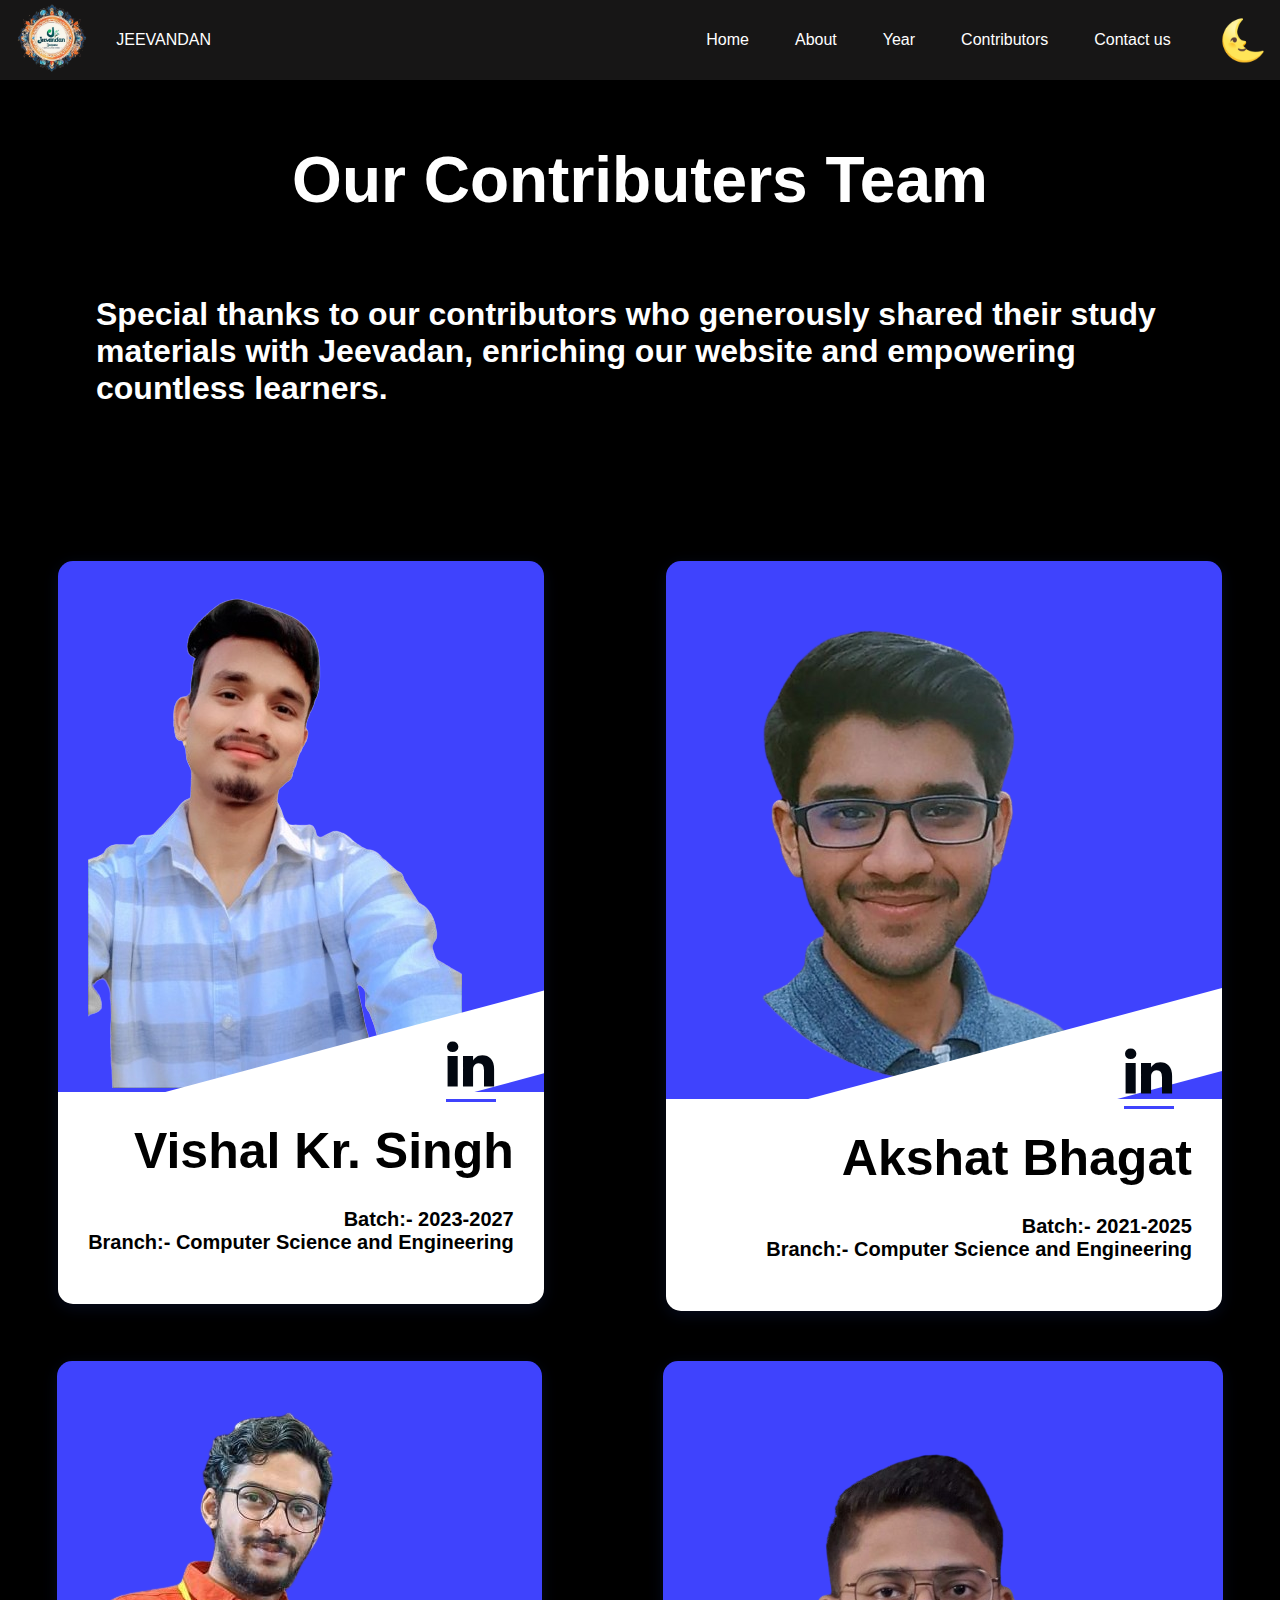
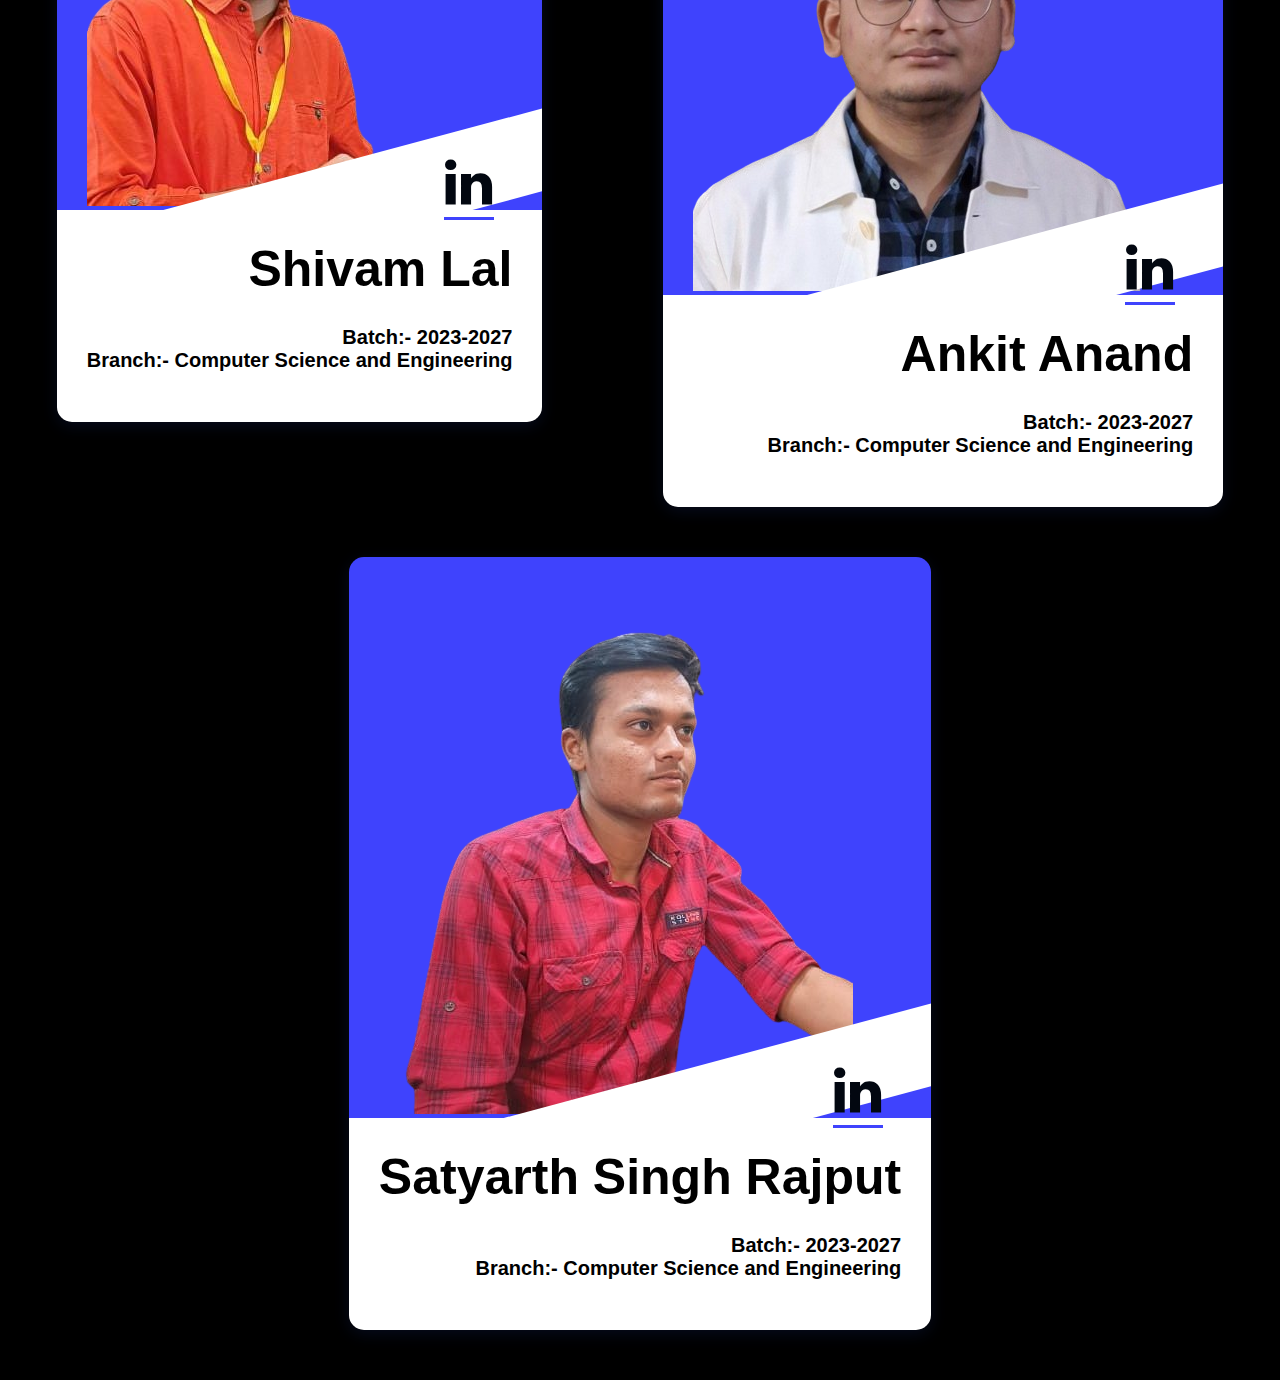
<file: contributers.html>
<!DOCTYPE html>
<html lang="en">

<head>
    <meta charset="UTF-8">
    <meta name="viewport" content="width=device-width, initial-scale=1.0">
    <title>Our Contributers </title>
    <link rel="stylesheet" href="style2.css">
</head>

<body>
    <link href="https://maxcdn.bootstrapcdn.com/font-awesome/4.7.0/css/font-awesome.min.css" rel="stylesheet" />


    <header style="z-index: 3; position: sticky;">
        <nav style="z-index: 1;">
            <div class="logo">
                <img src="logo.png" alt="Jeevandan Logo">
            </div>
            <div class="left">JEEVANDAN </div>
            <div class="right">
                <ul>
                    <li><a href="index.html">Home</li></a>
                    <li><a href="#exp">About</li></a>
                    <li class="dropdown">
                        <a href="#year">Year</a>
                        <div class="dropdown-content">
                            <a href="/index.html">1st Year</a>
                            <a href="#second-year">2nd Year</a>
                            <a href="#third-year">3rd Year</a>
                            <a href="#fourth-year">4th Year</a>
                        </div>
                    </li>
                    <li><a href="/contributers.html">Contributors</li></a>
                    <li><a href="" target="_blank">Contact us</li></a>
                </ul>
            </div>

            <body class="dark-mode">
                <div class="toggle-container">
                    <div id="emoji" class="emoji">🌜</div>
                </div>


        </nav>
    </header>

    <div class="container">
        <div class="row justify-content-center">
            <div class="col-12 col-sm-8 col-lg-6">
                <!-- Section Heading-->
                <div class="section_heading text-center wow fadeInUp" data-wow-delay="0.2s" style="    display: flex;
                    visibility: visible;
                    animation-delay: 0.2s;
                    animation-name: fadeInUp;
                    flex-direction: column;
                    flex-wrap: wrap;
                    align-content: center;
                    justify-content: center;
                    align-items: center;">
                    <h1 style="    margin: 15px;
                    font-size: 4em;">Our Contributers Team</h1>
                    <h3 style="    margin: 2%;
                    font-size: 2em;  width: 85%;       margin-top: 5%;">Special thanks to our contributors who generously shared
                        their study materials with Jeevadan, enriching our website and empowering countless learners.
                    </h3>
                    <div class="line"></div>
                </div>
            </div>
        </div>
        <div class="row">

            <!-- Single Advisor-->
            <div class="col-12 col-sm-6 col-lg-3"> 
                <div class="single_advisor_profile wow fadeInUp" data-wow-delay="0.3s"
                    style="visibility: visible; animation-delay: 0.3s; animation-name: fadeInUp;">
                    <!-- Team Thumb-->
                    <div class="advisor_thumb"><img src="vishal-removebg-preview.png" alt="">
                        <!-- Social Info-->
                        <div class="social-info"><a href="" target="_blank"><a
                                    href="https://www.linkedin.com/in/vishal-kumar-singh-99006a2a2/" target="_blank"><i
                                        class="fa fa-linkedin"></i></a></div>
                    </div>
                    <!-- Team Details-->
                    <div class="single_advisor_details_info">
                        <h1>Vishal Kr. Singh</h1>
                        <h3 class="designation">Batch:- 2023-2027 <br> Branch:- Computer Science and Engineering</h3>
                    </div>
                </div>
            </div>

            <!-- Single Advisor-->
            <div class="col-12 col-sm-6 col-lg-3">
                <div class="single_advisor_profile wow fadeInUp" data-wow-delay="0.3s"
                    style="visibility: visible; animation-delay: 0.3s; animation-name: fadeInUp;">
                    <!-- Team Thumb-->
                    <div class="advisor_thumb"><img src="akshat-removebg-preview.png" alt="">
                        <!-- Social Info-->
                        <div class="social-info"><a href="" target="_blank"><a
                                    href="https://www.linkedin.com/in/akshat-bhagat-9a5552248?utm_source=share&utm_campaign=share_via&utm_content=profile&utm_medium=android_app" target="_blank"><i
                                        class="fa fa-linkedin"></i></a></div>
                    </div>
                    <!-- Team Details-->
                    <div class="single_advisor_details_info">
                        <h1>Akshat Bhagat</h1>
                        <h3 class="designation">Batch:- 2021-2025 <br> Branch:- Computer Science and Engineering</h3>
                    </div>
                </div>
            </div>

            
             <!-- Single Advisor-->
             <div class="col-12 col-sm-6 col-lg-3"> 
                <div class="single_advisor_profile wow fadeInUp" data-wow-delay="0.3s"
                    style="visibility: visible; animation-delay: 0.3s; animation-name: fadeInUp;">
                    <!-- Team Thumb-->
                    <div class="advisor_thumb"><img src="shivam-removebg-preview.png" alt="">
                        <!-- Social Info-->
                        <div class="social-info"><a href="" target="_blank"><a
                                    href="https://www.linkedin.com/in/shivam-lal-63378b28b/" target="_blank"><i
                                        class="fa fa-linkedin"></i></a></div>
                    </div>
                    <!-- Team Details-->
                    <div class="single_advisor_details_info">
                        <h1>Shivam Lal</h1>
                        <h3 class="designation">Batch:- 2023-2027 <br> Branch:- Computer Science and Engineering</h3>
                    </div>
                </div>
            </div>


             <!-- Single Advisor-->
             <div class="col-12 col-sm-6 col-lg-3"> 
                <div class="single_advisor_profile wow fadeInUp" data-wow-delay="0.3s"
                    style="visibility: visible; animation-delay: 0.3s; animation-name: fadeInUp;">
                    <!-- Team Thumb-->
                    <div class="advisor_thumb"><img src="ankit.png" alt="">
                        <!-- Social Info-->
                        <div class="social-info"><a href="" target="_blank"><a
                                    href="https://www.linkedin.com/in/ankit-anand-10ab22295/ target="_blank"><i
                                        class="fa fa-linkedin"></i></a></div>
                    </div>
                    <!-- Team Details-->
                    <div class="single_advisor_details_info">
                        <h1>Ankit Anand</h1>
                        <h3 class="designation">Batch:- 2023-2027 <br> Branch:- Computer Science and Engineering</h3>
                    </div>
                </div>
            </div>

             <!-- Single Advisor-->
             <div class="col-12 col-sm-6 col-lg-3"> 
                <div class="single_advisor_profile wow fadeInUp" data-wow-delay="0.3s"
                    style="visibility: visible; animation-delay: 0.3s; animation-name: fadeInUp;">
                    <!-- Team Thumb-->
                    <div class="advisor_thumb"><img src="satyarth-removebg-preview.png" alt="">
                        <!-- Social Info-->
                        <div class="social-info"><a href="" target="_blank"><a
                                    href="https://www.linkedin.com/in/shivam-lal-63378b28b/" target="_blank"><i
                                        class="fa fa-linkedin"></i></a></div>
                    </div>
                    <!-- Team Details-->
                    <div class="single_advisor_details_info">
                        <h1>Satyarth Singh Rajput</h1>
                        <h3 class="designation">Batch:- 2023-2027 <br> Branch:- Computer Science and Engineering</h3>
                    </div>
                </div>
            </div>





        </div>
    </div>

    <script src="app2.js"></script>
</body>

</html>
</file>
<file: style2.css>
body {
  margin-top: 20px;
  background: #eee;
}
.single_advisor_profile {
  position: relative;
  margin-bottom: 50px;
  -webkit-transition-duration: 500ms;
  transition-duration: 500ms;
  z-index: 1;
  border-radius: 15px;
  -webkit-box-shadow: 0 0.25rem 1rem 0 rgba(47, 91, 234, 0.125);
  box-shadow: 0 0.25rem 1rem 0 rgba(47, 91, 234, 0.125);
}
.single_advisor_profile .advisor_thumb {
  position: relative;
  z-index: 1;
  border-radius: 15px 15px 0 0;
  margin: 0 auto;
  padding: 30px 30px 0 30px;
  background-color: #3f43fd;
  overflow: hidden;
}
.single_advisor_profile .advisor_thumb::after {
  -webkit-transition-duration: 500ms;
  transition-duration: 500ms;
  position: absolute;
  width: 150%;
  height: 80px;
  bottom: -45px;
  left: -25%;
  content: "";
  background-color: #ffffff;
  -webkit-transform: rotate(-15deg);
  transform: rotate(-15deg);
}
@media only screen and (max-width: 575px) {
  .single_advisor_profile .advisor_thumb::after {
    height: 160px;
    bottom: -90px;
  }
}
.single_advisor_profile .advisor_thumb .social-info {
  position: absolute;
  z-index: 1;
  width: 100%;
  bottom: 0;
  right: 30px;
  text-align: right;
}
.single_advisor_profile .advisor_thumb .social-info a {
  font-size: 14px;
  color: #020710;
  padding: 0 5px;
}
.single_advisor_profile .advisor_thumb .social-info a:hover,
.single_advisor_profile .advisor_thumb .social-info a:focus {
  color: #3f43fd;
}
.single_advisor_profile .advisor_thumb .social-info a:last-child {
  padding-right: 0;
}
.single_advisor_profile .single_advisor_details_info {
  position: relative;
  z-index: 1;
  padding: 30px;
  text-align: right;
  -webkit-transition-duration: 500ms;
  transition-duration: 500ms;
  border-radius: 0 0 15px 15px;
  background-color: #ffffff;
}
.single_advisor_profile .single_advisor_details_info::after {
  -webkit-transition-duration: 500ms;
  transition-duration: 500ms;
  position: absolute;
  z-index: 1;
  width: 50px;
  height: 3px;
  background-color: #3f43fd;
  content: "";
  top: 7px;
  right: 48px;
}
.single_advisor_profile .single_advisor_details_info h1 {
    margin-bottom: 1.75rem;
    -webkit-transition-duration: 500ms;
    font-size: 50px;
    transition-duration: 500ms;
    color: black;
}
@media only screen and (min-width: 768px) and (max-width: 991px) {
  .single_advisor_profile .single_advisor_details_info h1 {
    font-size: 14px;
  }
}
.single_advisor_profile .single_advisor_details_info h3 {
  -webkit-transition-duration: 500ms;
  transition-duration: 500ms;
  margin-bottom: 20px;
  font-size: 20px;
  color: black;

}
@media only screen and (min-width: 768px) and (max-width: 991px) {
  .single_advisor_profile .single_advisor_details_info h3 {
    font-size: 12px;
  }
}
.single_advisor_profile:hover .advisor_thumb::after,
.single_advisor_profile:focus .advisor_thumb::after {
  background-color: #070a57;
}
.single_advisor_profile:hover .advisor_thumb .social-info a,
.single_advisor_profile:focus .advisor_thumb .social-info a {
  color: #ffffff;
}
.single_advisor_profile:hover .advisor_thumb .social-info a:hover,
.single_advisor_profile:hover .advisor_thumb .social-info a:focus,
.single_advisor_profile:focus .advisor_thumb .social-info a:hover,
.single_advisor_profile:focus .advisor_thumb .social-info a:focus {
  color: #ffffff;
}
.single_advisor_profile:hover .single_advisor_details_info,
.single_advisor_profile:focus .single_advisor_details_info {
  background-color: #070a57;
}
.single_advisor_profile:hover .single_advisor_details_info::after,
.single_advisor_profile:focus .single_advisor_details_info::after {
  background-color: #ffffff;
}
.single_advisor_profile:hover .single_advisor_details_info h1,
.single_advisor_profile:focus .single_advisor_details_info h1 {
  color: #ffffff;
}
.single_advisor_profile:hover .single_advisor_details_info h3,
.single_advisor_profile:focus .single_advisor_details_info h3 {
  color: #ffffff;
}

.row {
  display: flex;
  flex-wrap: wrap;
  flex-direction: row;
  align-content: center;
  justify-content: space-evenly;
  gap: 5%;
  margin-top: 10%;
}
.fa-linkedin:before {
  content: "\f0e1";
  font-size: 55px;
  margin-right: 20px;
}


* {
    margin: 0;
    padding: 0;
    box-sizing: border-box; /* Include padding and border in element's total width and height */
}

/* Logo */
.logo img {
    height: 80px; /* Adjust as needed */
    width: auto; /* Maintain aspect ratio */
}

/* Color variables */
:root {
    --bg-color-light: #f0f0f0;
    --bg-color-dark: #333;
    --text-color-light: #000;
    --text-color-dark: #fff;
    --menu-bg-color: rgba(0, 0, 0, 0.1);
    --border-color-light: #ccc;
    --border-color-dark: #444;
    --bg-color-light: #ffffff;
            --bg-color-dark: #121212;
            --text-color-light: #000000;
            --text-color-dark: #ffffff;
            --link-color-light: #1a0dab;
            --link-color-dark: #8ab4f8;
            --button-bg-light: #0077b5;
            --button-bg-dark: #005582;
            --card-bg-light: #f0f0f0;
            --card-bg-dark: #1e1e1e;
.emoji {
    font-size: 40px; /* Increase the font size of the emoji */
}
.ellipsis {
    display: none;
    cursor: pointer;
    color: #fff;
}

@media screen and (max-width: 768px) {
    .ellipsis {
        display: block;
    }
}

.navbar {
    display: flex;
    align-items: center;
    justify-content: space-between;
    background-color: #333;
    padding: 10px;
}

.nav-links {
    list-style: none;
    padding: 0;
    margin: 0;
    display: flex;
}

.nav-links li {
    margin-right: 15px;
}

.ellipsis {
    display: none;
    cursor: pointer;
    color: #fff;
}

@media screen and (max-width: 768px) {
    .ellipsis {
        display: block;
    }
}

/* Body styles */
body {
    background-color: var(--background-color);
    color: var(--text-color);
    font-family: Arial, sans-serif;
    transition: background-color 0.3s, color 0.3s;
    margin-top: 80px; /* Ensure content doesn't get covered by the fixed navbar */
}

/* Dark mode */
body.dark-mode {
    --background-color: #000000;
    --text-color: #ffffff;
}

/* Navbar */
nav {
    display: flex;
    justify-content: space-around;
    align-items: center;
    height: 80px;
    background-color: rgb(23, 22, 22);
    position: fixed;
    width: 100%;
    top: 0px;
    z-index: 1;
}

.left {
    text-decoration: none;
    color: white;
}

.right {
    margin-left: 35%;
}

nav ul {
    display: flex;
    justify-content: center;
    list-style: none;
}

nav ul li {
    margin: 0 23px;
}

nav ul li a {
    text-decoration: none;
    color: white;
    transition: color 0.3s; /* Smooth color transition on hover */
}

nav ul li a:hover {
    color: rgb(139, 139, 237);
    font-size: 1.1rem;
}

/* Dropdown menu */
nav ul li .dropdown-content {
    display: none;
    position: absolute;
    background-color: #444;
    box-shadow: 0px 8px 16px 0px rgba(0, 0, 0, 0.2);
}

nav ul li:hover .dropdown-content {
    display: block;
}

nav ul li .dropdown-content a {
    display: block;
    padding: 12px 16px;
}

/* Theme toggle */
.theme-toggle {
    display: flex;
    align-items: center;
}

#theme-button {
    border: none;
    background-color: transparent;
    color: white;
    font-size: 20px;
    cursor: pointer;
}

#theme-button:hover {
    color: #ccc;
}

/* Media queries for responsiveness */
@media only screen and (max-width: 768px) {
    .right {
        margin-left: 5%; /* Adjust margin for smaller screens */
    }

    nav ul li {
        margin: 0 10px; /* Adjust margin for smaller screens */
    }
}

@media only screen and (max-width: 600px) {
    .right {
        display: none; /* Hide right side of the navbar on smaller screens */
    }

    .left {
        margin-left: 10px; /* Adjust margin for smaller screens */
    }

    .logo img {
        height: 60px; /* Adjust logo size for smaller screens */
    }
}

/* Light Theme */
.light-theme {
    --bg-color: #f9f9f9;
    --text-color: #333;
  }
  
  /* Dark Theme */
  .dark-theme {
    --bg-color: #333;
    --text-color: #f9f9f9;
  }
  .container{
    margin-top: 10%;
  }
</file>
<file: style.css>
/* Reset styles */
* {
    margin: 0;
    padding: 0;
    box-sizing: border-box; /* Include padding and border in element's total width and height */
}

/* Logo */
.logo img {
    height: 80px; /* Adjust as needed */
    width: auto; /* Maintain aspect ratio */
}

/* Color variables */
:root {
    --bg-color-light: #f0f0f0;
    --bg-color-dark: #333;
    --text-color-light: #000;
    --text-color-dark: #fff;
    --menu-bg-color: rgba(0, 0, 0, 0.1);
    --border-color-light: #ccc;
    --border-color-dark: #444;
    --bg-color-light: #ffffff;
            --bg-color-dark: #121212;
            --text-color-light: #000000;
            --text-color-dark: #ffffff;
            --link-color-light: #1a0dab;
            --link-color-dark: #8ab4f8;
            --button-bg-light: #0077b5;
            --button-bg-dark: #005582;
            --card-bg-light: #f0f0f0;
            --card-bg-dark: #1e1e1e;
.emoji {
    font-size: 40px; /* Increase the font size of the emoji */
}
.ellipsis {
    display: none;
    cursor: pointer;
    color: #fff;
}

@media screen and (max-width: 768px) {
    .ellipsis {
        display: block;
    }
}

.navbar {
    display: flex;
    align-items: center;
    justify-content: space-between;
    background-color: #333;
    padding: 10px;
}

.nav-links {
    list-style: none;
    padding: 0;
    margin: 0;
    display: flex;
}

.nav-links li {
    margin-right: 15px;
}

.ellipsis {
    display: none;
    cursor: pointer;
    color: #fff;
}

@media screen and (max-width: 768px) {
    .ellipsis {
        display: block;
    }
}

/* Body styles */
body {
    background-color: var(--background-color);
    color: var(--text-color);
    font-family: Arial, sans-serif;
    transition: background-color 0.3s, color 0.3s;
    margin-top: 80px; /* Ensure content doesn't get covered by the fixed navbar */
}

/* Dark mode */
body.dark-mode {
    --background-color: #000000;
    --text-color: #ffffff;
}

/* Navbar */
nav {
    display: flex;
    justify-content: space-around;
    align-items: center;
    height: 80px;
    background-color: rgb(23, 22, 22);
    position: fixed;
    width: 100%;
    top: 0px;
    z-index: 1;
}

.left {
    text-decoration: none;
    color: white;
}

.right {
    margin-left: 35%;
}

nav ul {
    display: flex;
    justify-content: center;
    list-style: none;
}

nav ul li {
    margin: 0 23px;
}

nav ul li a {
    text-decoration: none;
    color: white;
    transition: color 0.3s; /* Smooth color transition on hover */
}

nav ul li a:hover {
    color: rgb(139, 139, 237);
    font-size: 1.1rem;
}

/* Dropdown menu */
nav ul li .dropdown-content {
    display: none;
    position: absolute;
    background-color: #444;
    box-shadow: 0px 8px 16px 0px rgba(0, 0, 0, 0.2);
}

nav ul li:hover .dropdown-content {
    display: block;
}

nav ul li .dropdown-content a {
    display: block;
    padding: 12px 16px;
}

/* Theme toggle */
.theme-toggle {
    display: flex;
    align-items: center;
}

#theme-button {
    border: none;
    background-color: transparent;
    color: white;
    font-size: 20px;
    cursor: pointer;
}

#theme-button:hover {
    color: #ccc;
}

/* Media queries for responsiveness */
@media only screen and (max-width: 768px) {
    .right {
        margin-left: 5%; /* Adjust margin for smaller screens */
    }

    nav ul li {
        margin: 0 10px; /* Adjust margin for smaller screens */
    }
}

@media only screen and (max-width: 600px) {
    .right {
        display: none; /* Hide right side of the navbar on smaller screens */
    }

    .left {
        margin-left: 10px; /* Adjust margin for smaller screens */
    }

    .logo img {
        height: 60px; /* Adjust logo size for smaller screens */
    }
}

/* Light Theme */
.light-theme {
    --bg-color: #f9f9f9;
    --text-color: #333;
  }
  
  /* Dark Theme */
  .dark-theme {
    --bg-color: #333;
    --text-color: #f9f9f9;
  }
  



  #menu {
    background-color: var(--menu-bg-color);
    margin-top: 40px;
    width: 90vw;
    max-width: 1000px;
    padding: 20px;
    border-radius: 10px;
    box-shadow: 0 2px 4px rgba(0, 0, 0, 0.1);
}
  ul {
    list-style-type: none;
    padding-left: 0;
    margin: 15px 0;
}

.nested {
    display: none;
}

.nested li {
    border: 1px solid white;
    
}

.active > .nested {
    display: block;
}

.menu-item {
    cursor: pointer;
    margin: 10px 0;
    padding: 10px;
    border-radius: 5px;
    border: 1px solid rgb(170, 170, 170);
    font-size: 1.1em;
    text-align: center;
    font-weight: bold;
}

.menu-item.active {
    border: 1px solid var(--border-color-dark);
}

.menu-item-content {
    padding: 10px;
    border: 1px solid var(--border-color-light);
    border-radius: 5px;
    margin-top: 10px;
    text-align: center;
    font-weight: bold;
}

.menu-item + .menu-item {
    margin-top: 35px;
}

.nested .menu-item {
    margin-top: 10px;
    border: 1px solid rgb(58, 58, 58);
}

.nested .menu-item + .menu-item {
    margin-top: 15px;
}

.nested .nested li {
    margin-top: 10px;
    text-align: center;
    font-weight: bold;
}
#firstyear{
    display: flex;
    flex-direction: column;
    justify-content: center;
    align-items: center;
}
}

.open {
    color: inherit;
    text-decoration: none;
    
}
.openli{
    padding: 4px;
}


.about-container {
    display: flex;
    flex-direction: row;
    justify-content: center;
    width: 100%;
    /* max-width: 1200px; */
    flex-wrap: wrap;
    align-content: center;
    align-items: center;
}


.about-content {
    background-color: inherit;
    border-radius: 8px;
    box-shadow: 0 4px 8px rgba(199, 21, 131, 0.587);
    padding: 20px;
    width: 40%;
    text-align: center;
    transition: transform 0.3s ease, box-shadow 0.3s ease;
    background-color: #0e0d0d;
    border: 1px solid rgba(164, 21, 114, 0.368);
    margin: 20px;
}


.about-content:hover {
    transform: translateY(-10px);
    box-shadow: 0 8px 16px rgba(0, 0, 0, 0.4);
}

.about-image img {
    width: 150px;
    border-radius: 50%;
    margin-bottom: 20px;
    animation: slideIn 1s ease-in-out;
}
@keyframes slideIn {
    0% {
        transform: translateY(-50px);
        opacity: 0;
    }
    100% {
        transform: translateY(0);
        opacity: 1;
    }
}

@media (max-width: 768px) {
    .about-container {
        flex-direction: column;
        align-items: center;
    }

    .about-content {
        width: 80%;
        margin-bottom: 20px;
    }
}

.btn {
    /* font-family: "Comfortaa", cursive; */
    font-size: 1rem;
    padding: 0.85em 1.345em;
    font-weight: bold;
    border-radius: 0.5em;
    margin: auto;
    letter-spacing: 2px;
    cursor: pointer;
    max-width: 10rem;
  }
  /* Button 2 */
  .darkblue-purpule {
    background: linear-gradient(to right, #ff0492, #f85504);
    border: none;
    transition: all 0.5s ease-in-out;
  }
  
  .darkblue-purpule:hover {
    transform: translate(0, -5px);
  box-shadow: rgba(216, 9, 147, 0.25) 0px 14px 28px, rgba(231, 9, 9, 0.22) 0px 10px 10px;
  }
   


.years h1 {
    font-size: 3em;
    margin-top: 8%;
}
#year{
    height: 100vh;
    display: flex;
    flex-direction: column;
    flex-wrap: nowrap;
    align-content: center;
    align-items: center;
    width: 100vw;
    justify-content: space-evenly;
}
.years{
    display: flex;
    flex-direction: column;
    justify-content: center;
    align-items: center;
}



.new_footer_area {
    background: #fbfbfd;
}


.new_footer_top {
    padding: 120px 0px 270px;
    position: relative;
    overflow-x: hidden;
}

.new_footer_area .footer_bottom {
    padding-top: 5px;
    padding-bottom: 50px;
}

.footer_bottom {
    font-size: 14px;
    font-weight: 300;
    line-height: 20px;
    color: #7f88a6;
    padding: 27px 0px;
}

.new_footer_top .company_widget p {
    font-size: 16px;
    font-weight: 300;
    line-height: 28px;
    color: #6a7695;
    margin-bottom: 20px;
}

.new_footer_top .company_widget .f_subscribe_two .btn_get {
    border-width: 1px;
    margin-top: 20px;
}

.btn_get_two:hover {
    background: transparent;
    color: #5e2ced;

}

.btn_get:hover {
    color: #fff;
    background: #6754e2;
    border-color: #6754e2;
    -webkit-box-shadow: none;
    box-shadow: none;
}

a:hover,
a:focus,
.btn:hover,
.btn:focus,
button:hover,
button:focus {
    text-decoration: none;
    outline: none;
}



.new_footer_top .f_widget.about-widget .f_list li a:hover {
    color: #5e2ced;
}

.new_footer_top .f_widget.about-widget .f_list li {
    margin-bottom: 11px;
}

.f_widget.about-widget .f_list li:last-child {
    margin-bottom: 0px;
}

.f_widget.about-widget .f_list li {
    margin-bottom: 15px;
}

.f_widget.about-widget .f_list {
    margin-bottom: 0px;
}

.new_footer_top .f_social_icon a {
    width: 44px;
    height: 44px;
    line-height: 43px;
    background: transparent;
    border: 1px solid #e2e2eb;
    font-size: 24px;
}

.f_social_icon a {
    width: 46px;
    height: 46px;
    border-radius: 50%;
    font-size: 14px;
    line-height: 45px;
    color: #858da8;
    display: inline-block;
    background: #ebeef5;
    text-align: center;
    -webkit-transition: all 0.2s linear;
    -o-transition: all 0.2s linear;
    transition: all 0.2s linear;
}

.ti-facebook:before {
    content: "\e741";
}

.ti-twitter-alt:before {
    content: "\e74b";
}

.ti-vimeo-alt:before {
    content: "\e74a";
}

.ti-pinterest:before {
    content: "\e731";
}

.btn_get_two {
    -webkit-box-shadow: none;
    box-shadow: none;
    background: #5e2ced;
    border-color: #5e2ced;
    color: #fff;
}


.new_footer_top .f_social_icon a:hover {
    background: #5e2ced;
    border-color: #5e2ced;
    color: white;
}

.new_footer_top .f_social_icon a+a {
    margin-left: 4px;
}

.new_footer_top .f-title {
    margin-bottom: 30px;
    color: #263b5e;
}

.f_600 {
    font-weight: 600;
}

.f_size_18 {
    font-size: 18px;
}


.new_footer_top .f_widget.about-widget .f_list li a {
    color: #6a7695;
}


.new_footer_top .footer_bg {
    position: absolute;
    bottom: 0;
    background: url("https://blogger.googleusercontent.com/img/b/R29vZ2xl/AVvXsEigB8iI5tb8WSVBuVUGc9UjjB8O0708X7Fdic_4O1LT4CmLHoiwhanLXiRhe82yw0R7LgACQ2IhZaTY0hhmGi0gYp_Ynb49CVzfmXtYHUVKgXXpWvJ_oYT8cB4vzsnJLe3iCwuzj-w6PeYq_JaHmy_CoGoa6nw0FBo-2xLdOPvsLTh_fmYH2xhkaZ-OGQ/s16000/footer_bg.png") no-repeat scroll center 0;
    width: 100%;
    height: 266px;
}

.new_footer_top .footer_bg .footer_bg_one {
    background: url("https://blogger.googleusercontent.com/img/b/R29vZ2xl/AVvXsEia0PYPxwT5ifToyP3SNZeQWfJEWrUENYA5IXM6sN5vLwAKvaJS1pQVu8mOFFUa_ET4JuHNTFAxKURFerJYHDUWXLXl1vDofYXuij45JZelYOjEFoCOn7E6Vxu0fwV7ACPzArcno1rYuVxGB7JY6G7__e4_KZW4lTYIaHSLVaVLzklZBLZnQw047oq5-Q/s16000/volks.gif") no-repeat center center;
    width: 330px;
    height: 105px;
    background-size: 100%;
    position: absolute;
    bottom: 0;
    left: 30%;
    -webkit-animation: myfirst 22s linear infinite;
    animation: myfirst 22s linear infinite;
}

.new_footer_top .footer_bg .footer_bg_two {
    background: url("https://blogger.googleusercontent.com/img/b/R29vZ2xl/AVvXsEhyLGwEUVwPK6Vi8xXMymsc-ZXVwLWyXhogZxbcXQYSY55REw_0D4VTQnsVzCrL7nsyjd0P7RVOI5NKJbQ75koZIalD8mqbMquP20fL3DxsWngKkOLOzoOf9sMuxlbyfkIBTsDw5WFUj-YJiI50yzgVjF8cZPHhEjkOP_PRTQXDHEq8AyWpBiJdN9SfQA/s16000/cyclist.gif") no-repeat center center;
    width: 88px;
    height: 100px;
    background-size: 100%;
    bottom: 0;
    left: 38%;
    position: absolute;
    -webkit-animation: myfirst 30s linear infinite;
    animation: myfirst 30s linear infinite;
}



@-moz-keyframes myfirst {
    0% {
        left: -25%;
    }

    100% {
        left: 100%;
    }
}

@-webkit-keyframes myfirst {
    0% {
        left: -25%;
    }

    100% {
        left: 100%;
    }
}

@keyframes myfirst {
    0% {
        left: -25%;
    }

    100% {
        left: 100%;
    }


}

.row {
    display: flex;
    flex-direction: row;
    flex-wrap: wrap;
    align-content: center;
    justify-content: space-around;
    align-items: flex-start;
}

.new_footer_top {
    background-color: #000;
}

.new_footer_area {
    background-color: #000;
}

.new_footer_area .footer_bottom {
    padding-top: 5px;
    padding-bottom: 50px;
}
/*************footer End*****************/
</file>
